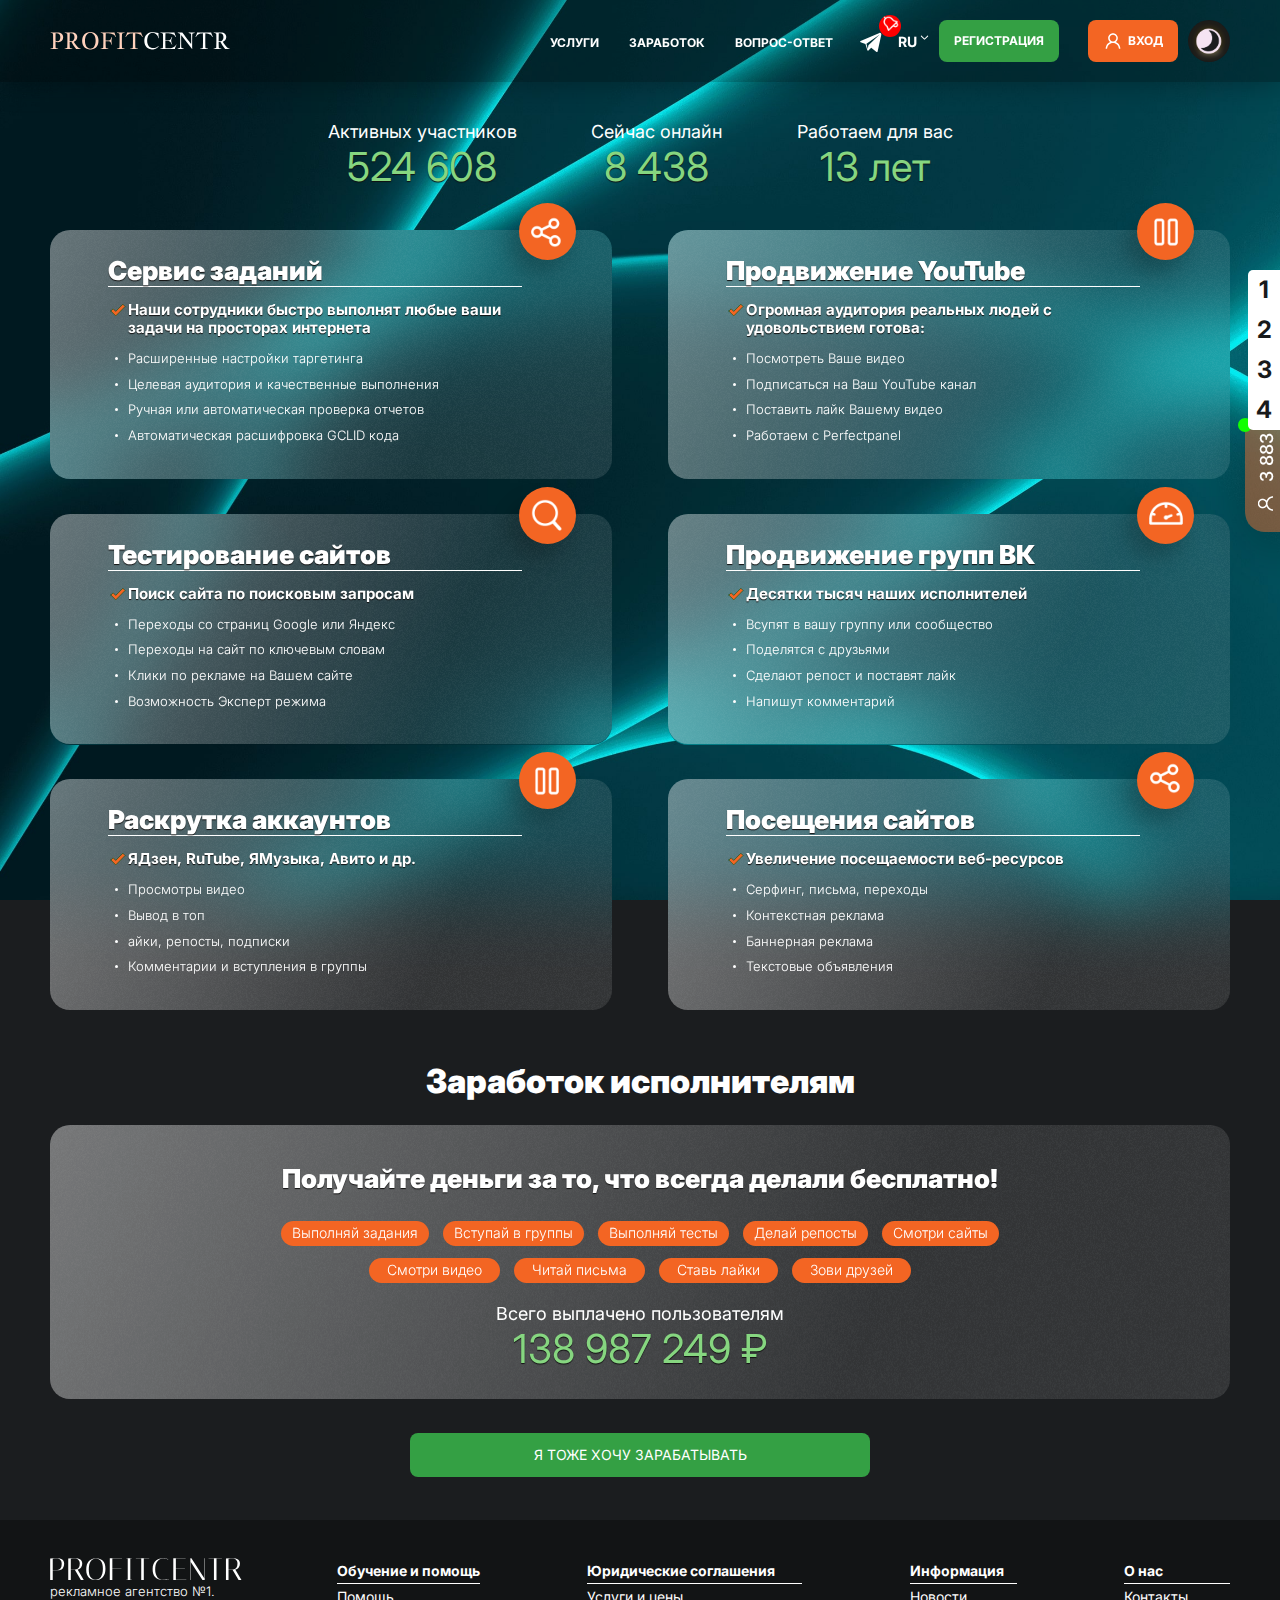
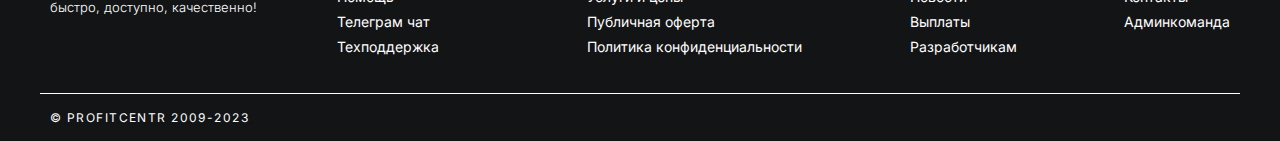
<file: index.html>
<!DOCTYPE html>
<html lang="ru" dir="ltr">

<head>
  <meta charset="UTF-8">
  <meta name="viewport" content="width=device-width, initial-scale=1">
  <title></title>
  <link rel="stylesheet" href="css/reset.css">
  <link rel="stylesheet" href="css/light-theme.css">
  <link type="text/css" rel="stylesheet" href="css/style.css?r7">
</head>

<body>

  <div class="wrapper bg2">
    <header class="header">
      <div class="headerinner">
        <div class="tlogo">
          <a class="logoimg" href="/"><img src="images/icons/logo.svg"></a>
        </div>

        <div class="header__box">
          <div class="tmenu">
            <div class="mobcrs"></div>
            <ul>
              <li><a href="">УСЛУГИ</a></li>
              <li><a href="">ЗАРАБОТОК</a></li>
              <li><a href="/tos.html">ВОПРОС-ОТВЕТ</a></li>
            </ul>

            <div class="tmenu__theme-buttons"></div>

          </div>

          <div class="socblk">
            <a href="#" class="tlg">
              <div><img src="images/gif/ring.gif"></div>
            </a>
            <div class="langs">
              <div class="ln1">RU</div>
              <div class="ln2">EN</div>
            </div>
          </div>

          <div class="tbuttons">
            <a href="#" class="btn btn_main btn_reg">РЕГИСТРАЦИЯ</a>
            <a href="#" class="btn btn_second btn_log"><i></i>ВХОД</a>
            <div class="mobtrg">
              <span></span>
              <span></span>
              <span></span>
            </div>
          </div>


          <label class="theme-switcher">
            <input type="checkbox" class="theme-checkbox">
            <span class="slider round"></span>
          </label>
        </div>
      </div>

      <ul class="back-change">
        <li class="back-change__item bg1">
          <a class="back-change__link " href="##">1</a>
        </li>
        <li class="back-change__item bg2">
          <a class="back-change__link " href="##">2</a>
        </li>
        <li class="back-change__item bg3">
          <a class="back-change__link " href="##">3</a>
        </li>
        <li class="back-change__item bg4">
          <a class="back-change__link " href="##">4</a>
        </li>
      </ul>
    </header>

    <main class="content">
      <div class="content_inner">
        <div class="section1">
          <div class="pritem">
            <div class="przg">Активных участников</div>
            <div class="prtxt">524 608</div>
          </div>
          <div class="pritem">
            <div class="przg">Сейчас онлайн</div>
            <div class="prtxt">8 438</div>
          </div>
          <div class="pritem">
            <div class="przg">Работаем для вас</div>
            <div class="prtxt">13 лет</div>
          </div>
        </div>

        <div class="section2">

          <div class="blk_item">
            <div class="blk_item1">
              <div class="corner1"><img src="images/gif/share.gif"></div>
              <div class="b_hdr">Cервис заданий</div>
              <div class="b_hdr2">Наши сотрудники быстро выполнят любые ваши задачи на просторах интернета</div>
              <div class="b_txt">
                <ul>
                  <li>Расширенные настройки таргетинга</li>
                  <li>Целевая аудитория и качественные выполнения</li>
                  <li>Ручная или автоматическая проверка отчетов</li>
                  <li>Автоматическая расшифровка GCLID кода</li>
                </ul>
              </div>
            </div>
          </div>

          <div class="blk_item">
            <div class="blk_item1">
              <div class="corner1 "><img src="images/gif/play.gif"></div>
              <div class="b_hdr">Продвижение YouTube</div>
              <div class="b_hdr2">Огромная аудитория реальных людей с
                удовольствием готова:</div>
              <div class="b_txt">
                <ul>
                  <li>Посмотреть Ваше видео</li>
                  <li>Подписаться на Ваш YouTube канал</li>
                  <li>Поставить лайк Вашему видео</li>
                  <li>Работаем с Perfectpanel</li>
                </ul>
              </div>
              <!--<div class="popdtxt">Работаем с Perfectpanel и по API.</div>-->
            </div>
          </div>


          <div class="blk_item">
            <div class="blk_item1">
              <div class="corner1"><img src="images/gif/search.gif"></div>
              <div class="b_hdr">Тестирование сайтов</div>
              <div class="b_hdr2">Поиск сайта по поисковым запросам</div>
              <div class="b_txt">
                <ul>
                  <li>Переходы со страниц Google или Яндекс</li>
                  <li>Переходы на сайт по ключевым словам</li>
                  <li>Клики по рекламе на Вашем сайте</li>
                  <li>Возможность Эксперт режима</li>
                </ul>
              </div>
            </div>
          </div>

          <div class="blk_item">
            <div class="blk_item1">
              <div class="corner1  lst"><img src="images/gif/speed.gif"></div>
              <div class="b_hdr">Продвижение групп ВК</div>
              <div class="b_hdr2">Десятки тысяч наших исполнителей</div>
              <div class="b_txt">
                <ul>
                  <li>Всупят в вашу группу или сообщество</li>
                  <li>Поделятся с друзьями</li>
                  <li>Сделают репост и поставят лайк</li>
                  <li>Напишут комментарий</li>
                </ul>
              </div>
            </div>
          </div>

          <div class="blk_item">
            <div class="blk_item1">
              <div class="corner1"><img src="images/gif/play.gif"></div>
              <div class="b_hdr">Раскрутка аккаунтов</div>
              <div class="b_hdr2">ЯДзен, RuTube, ЯМузыка, Авито и др.</div>
              <div class="b_txt">
                <ul>
                  <li>Просмотры видео</li>
                  <li>Вывод в топ</li>
                  <li>айки, репосты, подписки</li>
                  <li>Комментарии и вступления в группы</li>
                </ul>
              </div>
            </div>
          </div>

          <div class="blk_item">
            <div class="blk_item1">
              <div class="corner1  lst"><img src="images/gif/share.gif"></div>
              <div class="b_hdr">Посещения сайтов</div>
              <div class="b_hdr2">Увеличение посещаемости веб-ресурсов</div>
              <div class="b_txt">
                <ul>
                  <li>Серфинг, письма, переходы</li>
                  <li>Контекстная реклама</li>
                  <li>Баннерная реклама</li>
                  <li>Текстовые объявления</li>
                </ul>
              </div>
            </div>
          </div>

        </div>

        <div class="zgl1">Заработок исполнителям</div>
        <div class="section3">
          <div class="section31">
            <div class="sechdr">Получайте деньги за то, что всегда делали бесплатно!
            </div>
            <div class="tags">
              <div>Выполняй задания</div>
              <div>Вступай в группы</div>
              <div>Выполняй тесты</div>
              <div>Делай репосты</div>
              <div>Смотри сайты</div>
              <div class="dd">Смотри видео</div>
              <div class="dd">Читай письма</div>
              <div class="dd">Ставь лайки</div>
              <div class="dd">Зови друзей</div>
            </div>
            <div class="listdiv">

              <div class="pritem">
                <div class="przg">Всего выплачено пользователям</div>
                <div class="prtxt">138 987 249 ₽</div>
              </div>
              <!--
              <ul>
                <li><strong>Серфинг</strong> - Десятки тысяч людей посетят Ваш сайт.</li>
                <li><strong>Письма</strong> - Прочтение письма + просмотр сайта.</li>
                <li><strong>Контекстная реклама</strong> - Только целевая аудитория.</li>
                <li><strong>Баннерная реклама</strong> - Безлимитное кол-во переходов.</li>
                <li><strong>Каталог ссылок</strong> - Повышение тИЦ Вашего ресурса.</li>
              </ul>
            -->
            </div>
          </div>
        </div>

        <a href="#" class="bot_btn">Я ТОЖЕ ХОЧУ ЗАРАБАТЫВАТЬ</a>

      </div>
    </main>

    <footer>

      <div class="footins">
        <div class="foot1">
          <div class="footlogo"><img src="images/icons/logof.svg"></div>
          <div class="foottxt">РЕКЛАМНОЕ АГЕНТСТВО №1.<br>
            БЫСТРО, ДОСТУПНО, КАЧЕСТВЕННО!</div>
        </div>
        <div class="footsec1">
          <div class="footmenu">
            <div class="foothdr">Обучение и помощь</div>
            <ul>
              <li><a href="">Помощь</a></li>
              <li><a href="">Телеграм чат</a></li>
              <li><a href="">Техподдержка</a></li>
            </ul>
          </div>
          <div class="footmenu">
            <div class="foothdr">Юридические соглашения</div>
            <ul>
              <li><a href="">Услуги и цены</a></li>
              <li><a href="">Публичная оферта</a></li>
              <li><a href="">Политика конфиденциальности</a></li>
            </ul>
          </div>
          <div class="footmenu">
            <div class="foothdr">Информация</div>
            <ul>
              <li><a href="">Новости</a></li>
              <li><a href="">Выплаты</a></li>
              <li><a href="">Разработчикам</a></li>
            </ul>
          </div>
          <!--
          <div class="footmenu">
            <div class="foothdr">Статистика</div>
            <ul>
              <li><a href="">Участников: 309 974 чел.</a></li>
              <li><a href="">Новых за 24 часа: 2324 чел.</a></li>
              <li><a href="">Выплачено: 140 092 544 ₽</a></li>
            </ul>
          </div>
        -->

          <div class="footmenu">
            <div class="foothdr">О нас</div>
            <ul>
              <li><a href="">Контакты</a></li>
              <li><a href="">Админкоманда</a></li>
            </ul>
          </div>

        </div>


      </div>
      <div class="footsec2">
        © PROFITCENTR 2009-2023
      </div>
    </footer>

    <div class="fixedtab">
      <div>
        <i></i>
        <span>3 883</span>
      </div>
    </div>

    <div class="popwrap" style="display:none;">
      <div class="formwrap">
        <div class="clsfrm">
          <svg xmlns="http://www.w3.org/2000/svg" width="24" height="24" class="_4-d9"
            style="color: var(--ozTextPrimary);">
            <path fill="#fff"
              d="m12 10.586 6.293-6.295a1 1 0 0 1 1.414 1.414L13.414 12l6.293 6.294a1 1 0 1 1-1.414 1.415L12 13.414 5.707 19.71a1 1 0 0 1-1.414-1.415L10.586 12 4.293 5.705a1 1 0 1 1 1.414-1.414L12 10.586Z">
            </path>
          </svg>
        </div>

        <form>
          <div class="formhdr">Войти</div>

          <div class="pole">
            <input class="pole__input pole__input_log" type="text" name="name" placeholder=" ">
            <label class="pole__title pole__title_log">Логин или email</label>
          </div>
          <div class="pole">
            <input class="pole__input pole__input_pass" type="password" name="pass" placeholder=" ">
            <label class="pole__title pole__title_pass">Пароль</label>
          </div>

          <div class="formwrap__captcha captcha">
            <div class="captcha__heder">
              <p class="captcha__title">Выберите изображения с <span class="captcha__value">апельсинами</span></p>
              <button class="captcha__reload-btn"></button>
            </div>
            <div class="captcha__body">
              <div class="captcha-options">
                <div class="captcha-options__box">
                  <div class="captcha-options__item">
                    <img class="captcha-options__img" src="images/apelsin.jpg" alt="">
                  </div>
                  <div class="captcha-options__item">
                    <img class="captcha-options__img" src="images/apelsin.jpg" alt="">
                  </div>
                  <div class="captcha-options__item">
                    <img class="captcha-options__img" src="images/apelsin.jpg" alt="">
                  </div>
                </div>
                <div class="captcha-options__box">
                  <div class="captcha-options__item">
                    <img class="captcha-options__img" src="images/apelsin.jpg" alt="">
                  </div>
                  <div class="captcha-options__item">
                    <img class="captcha-options__img" src="images/apelsin.jpg" alt="">
                  </div>
                  <div class="captcha-options__item">
                    <img class="captcha-options__img" src="images/apelsin.jpg" alt="">
                  </div>
                </div>
              </div>
            </div>
          </div>
          <div class=" pole sbm"><button type="submit">Войти</button>
          </div>

          <div class="formbottom">Впервые у нас? <a href="#">Регистрация</a> <a href="#">Восстановления
              пароля</a>
          </div>
        </form>

      </div>
    </div>
  </div>
  <script type="text/javascript" src="js/jquery.js"></script>
  <script type="text/javascript" src="js/main.js"></script>
  <script>
    jQuery(document).ready(function () {

      $('.btn_log').on('click', function () {
        $('.popwrap').slideToggle();
        $('body').addClass("lock");
      });
      $('.clsfrm').on('click', function () {
        $('body').removeClass("lock");
        $('.popwrap').slideToggle();
      })
      $('.mobtrg').on('click', function () {
        $('.tmenu').addClass('ppp').slideToggle();
      });
      $('.mobcrs').on('click', function () {
        $('.tmenu').removeClass('ppp').slideToggle();
      });


      if ($(window).scrollTop() > 0) {
        $('header').addClass('active');
      }

      $(window).scroll(function () {
        if ($(window).scrollTop() > 0) {
          $('header').addClass('active');
        }
        else {
          $('header').removeClass('active');
        }
      });

      // Выбор активной капчи 
      let captchaItem = document.querySelectorAll(".captcha-options__item");
      captchaItem.forEach((el) => {
        el.addEventListener("click", () => {
          el.classList.toggle("active")
        })
      })
    });

  </script>
</body>


</html>
</file>
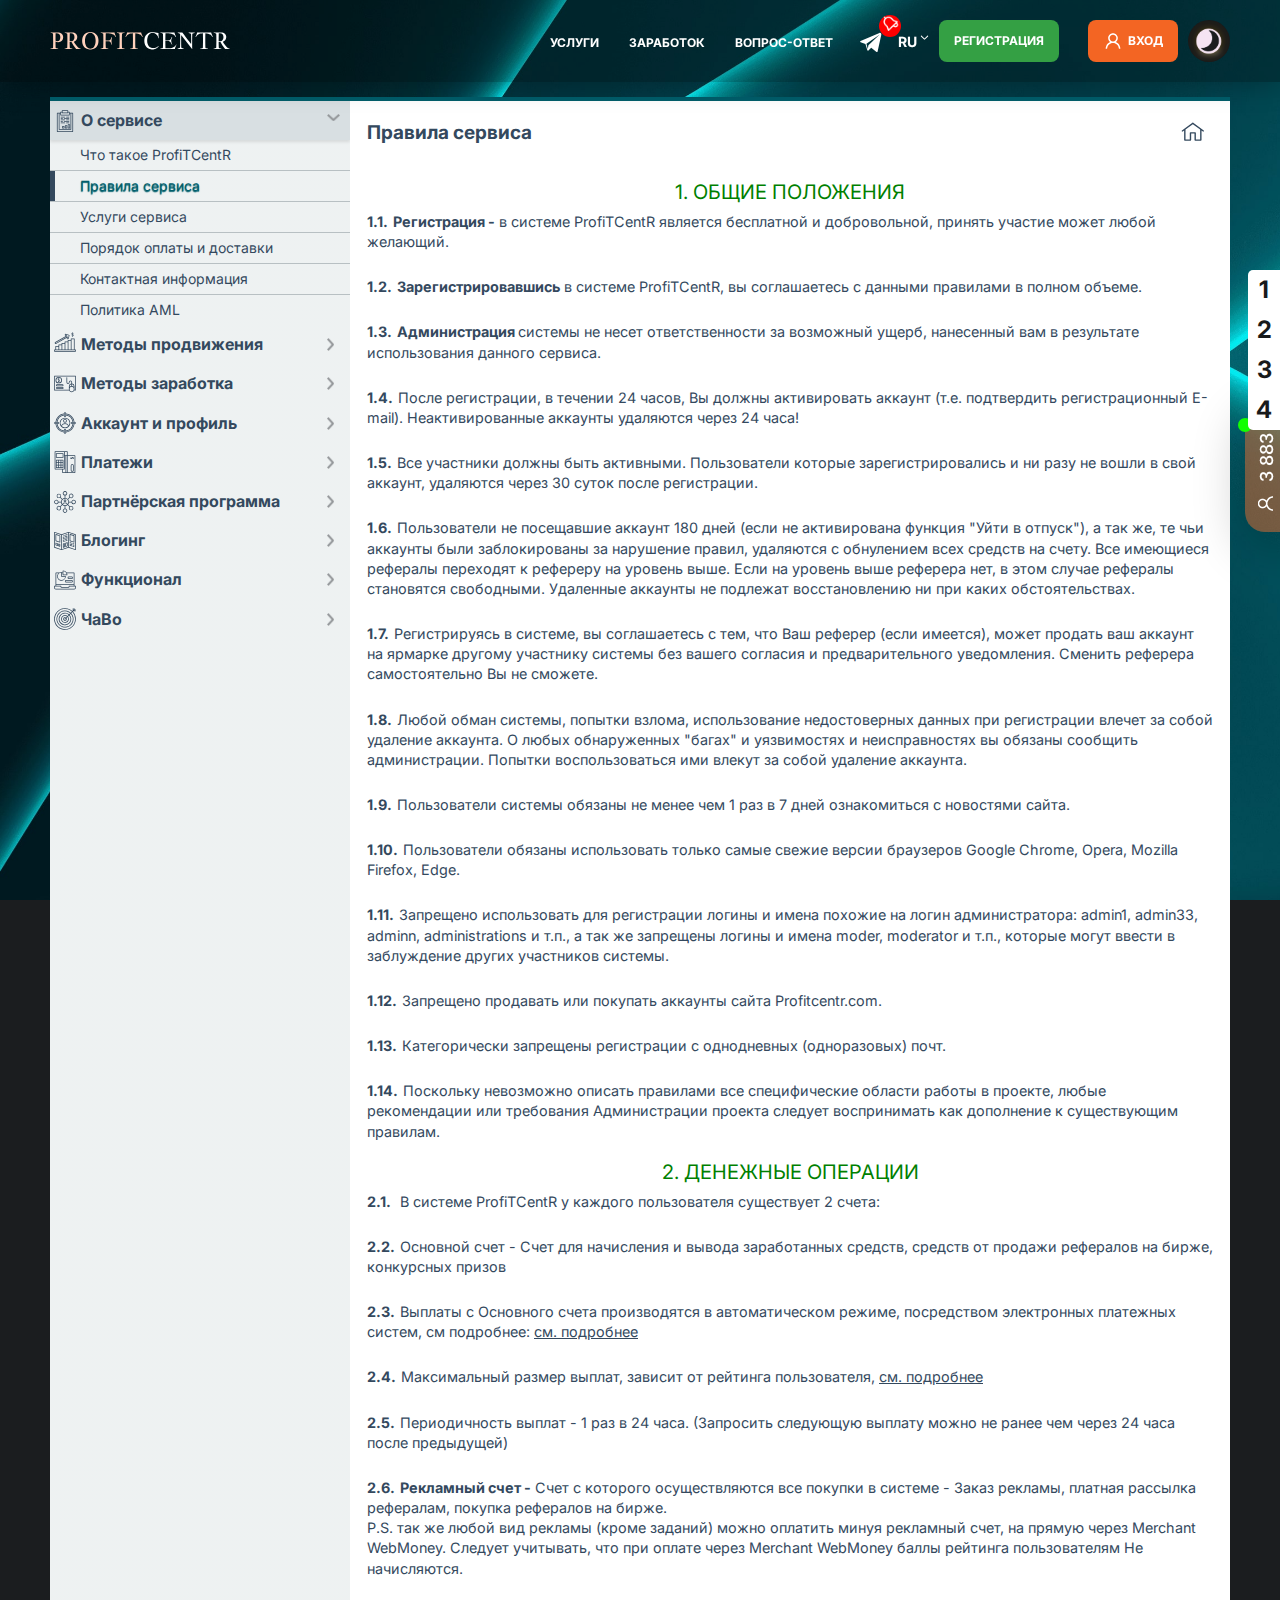
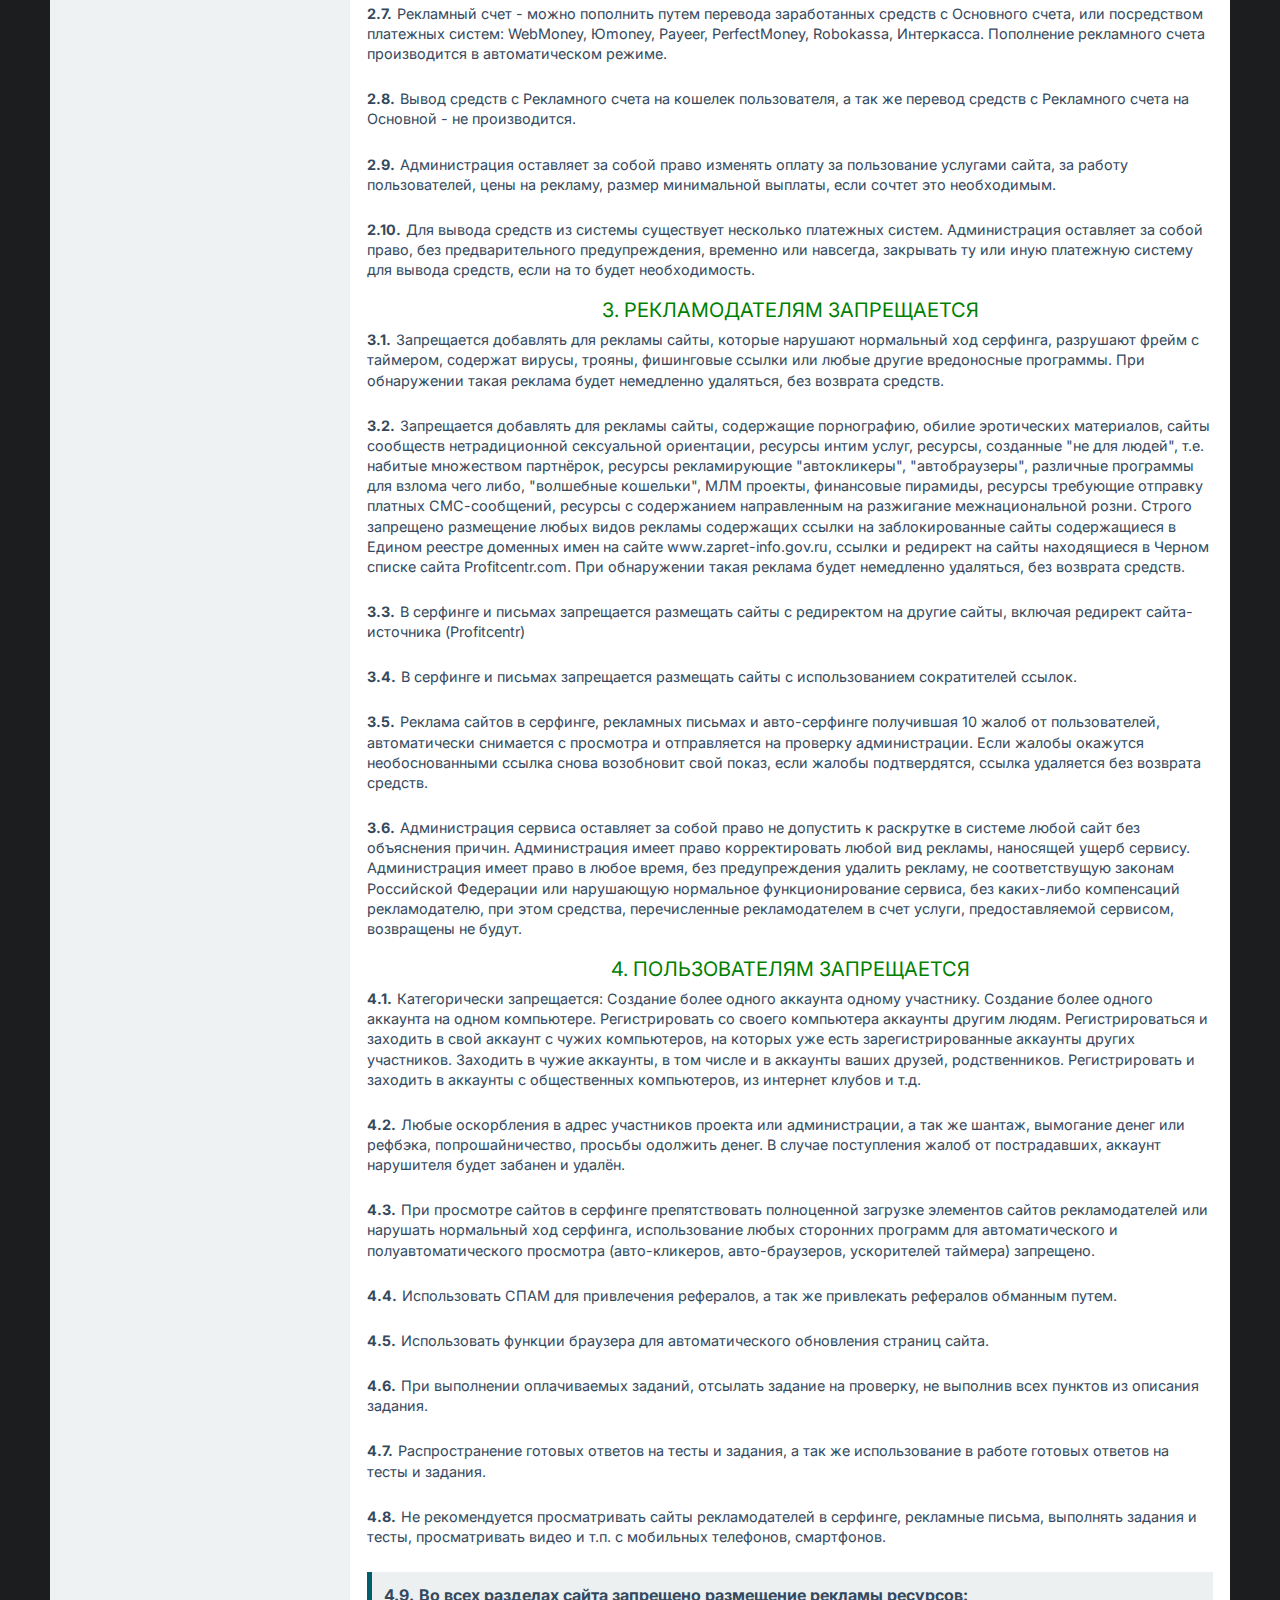
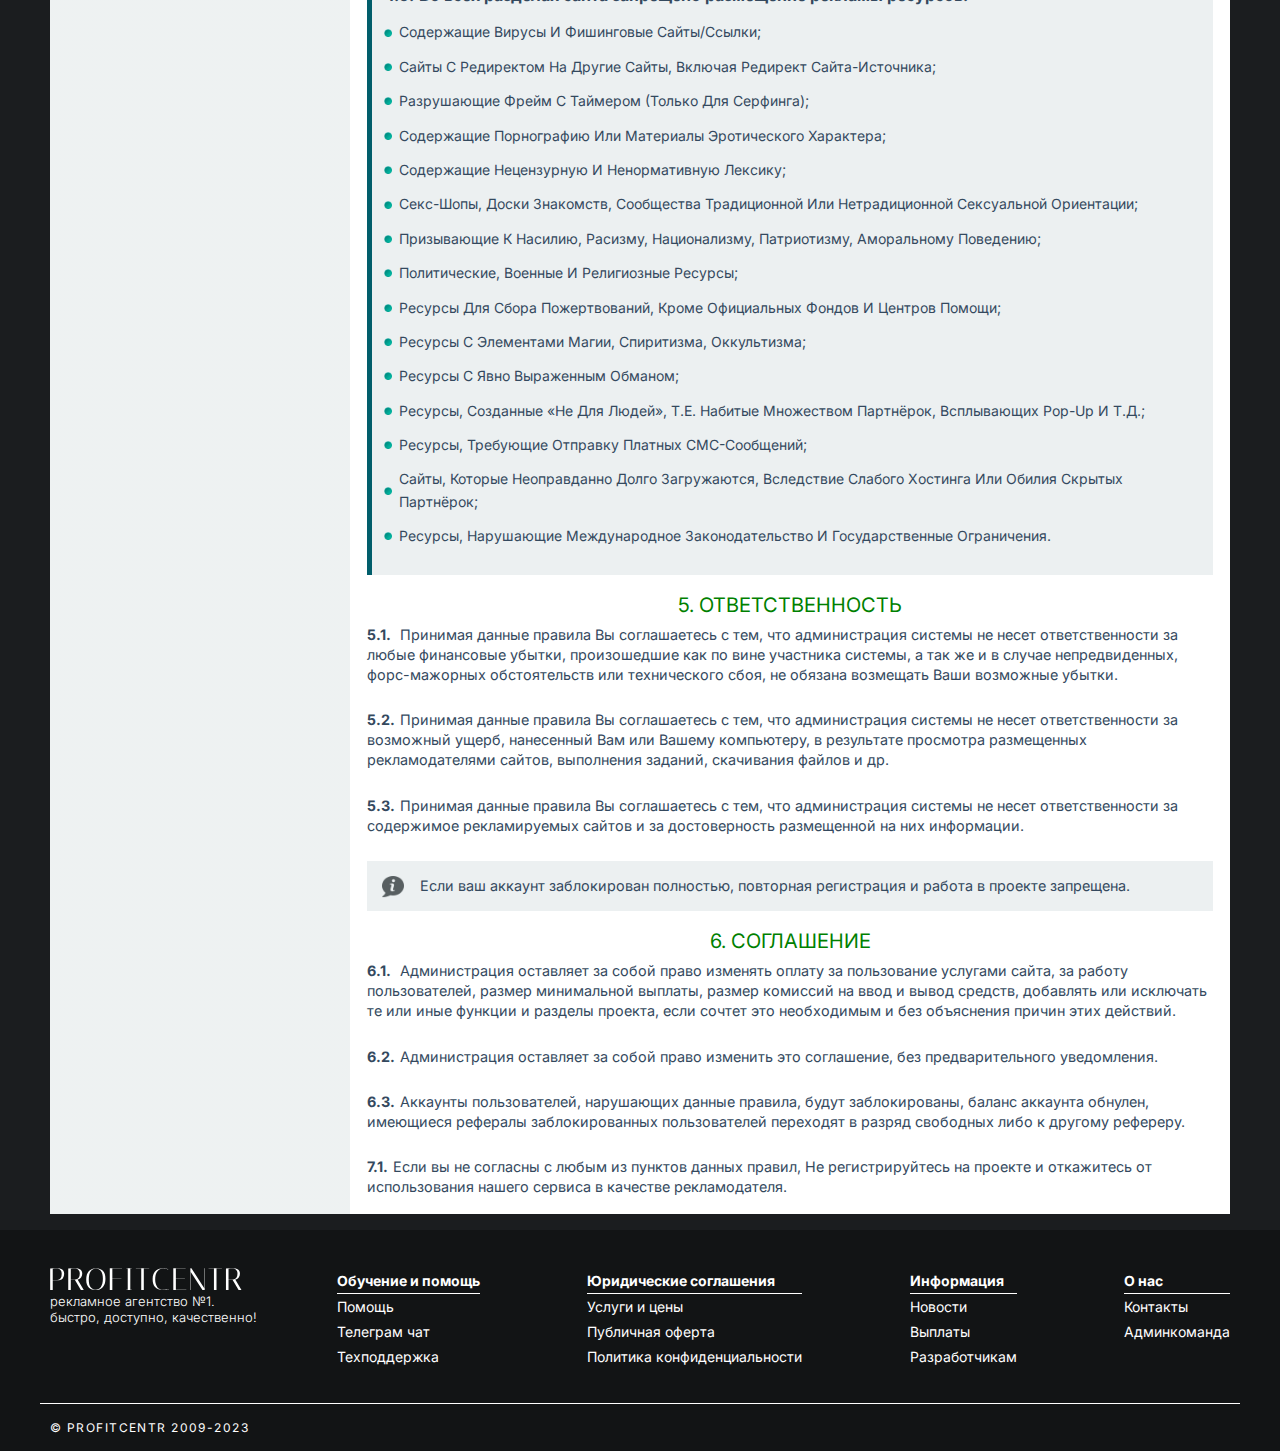
<file: tos.html>
<!DOCTYPE html>
<html lang="ru" dir="ltr">

<head>
  <meta charset="UTF-8">
  <meta name="viewport" content="width=device-width, initial-scale=1">
  <title></title>
  <link rel="stylesheet" href="css/reset.css">
  <link rel="stylesheet" href="css/light-theme.css">
  <link type="text/css" rel="stylesheet" href="css/style.css?r7">
  <title>PROFITCENTER | Правила сервиса</title>
</head>

<body>
  <div class="overlay"></div>
  <button class="arrow-up"></button>
  <div class="wrapper bg2">
    <header class="header">
      <div class="headerinner">
        <div class="tlogo">
          <a class="logoimg" href="/"><img src="images/icons/logo.svg"></a>
        </div>

        <div class="header__box">
          <div class="tmenu">
            <div class="mobcrs"></div>
            <ul>
              <li><a href="">УСЛУГИ</a></li>
              <li><a href="">ЗАРАБОТОК</a></li>
              <li><a href="">ВОПРОС-ОТВЕТ</a></li>
            </ul>

            <div class="tmenu__theme-buttons"></div>

          </div>

          <div class="socblk">
            <a href="#" class="tlg">
              <div><img src="images/gif/ring.gif"></div>
            </a>
            <div class="langs">
              <div class="ln1">RU</div>
              <div class="ln2">EN</div>
            </div>
          </div>

          <div class="tbuttons">
            <a href="#" class="btn btn_main btn_reg">РЕГИСТРАЦИЯ</a>
            <a href="#" class="btn btn_second btn_log"><i></i>ВХОД</a>
            <div class="mobtrg">
              <span></span>
              <span></span>
              <span></span>
            </div>
          </div>


          <label class="theme-switcher">
            <input type="checkbox" class="theme-checkbox">
            <span class="slider round"></span>
          </label>
        </div>
      </div>

      <ul class="back-change">
        <li class="back-change__item bg1">
          <a class="back-change__link " href="##">1</a>
        </li>
        <li class="back-change__item bg2">
          <a class="back-change__link " href="##">2</a>
        </li>
        <li class="back-change__item bg3">
          <a class="back-change__link " href="##">3</a>
        </li>
        <li class="back-change__item bg4">
          <a class="back-change__link " href="##">4</a>
        </li>
      </ul>
    </header>

    <main class="content">
      <div class="content_inner">
        <div class="content__wrapper">
          <nav class="navigation">
            <ul class="navigation__accordion accordion-nav">
              <li class="accordion-nav__item">
                <div class="accordion-nav__header">
                  <svg class="accordion-nav__icon">
                    <use xlink:href="images/icons/navigation-sprite.svg#about-us"></use>
                  </svg>
                  <h2 class="accordion-nav__title">О сервисе</h2>
                </div>

                <ul class="accordion-nav__body submenu">
                  <li class="submenu__item">
                    <a class="submenu__link" href="#">Что такое ProfiTCentR</a>
                  </li>
                  <li class="submenu__item">
                    <a class="submenu__link submenu__link_active" href="#">Правила сервиса</a>
                  </li>
                  <li class="submenu__item">
                    <a class="submenu__link" href="#">Услуги сервиса</a>
                  </li>
                  <li class="submenu__item">
                    <a class="submenu__link" href="#">Порядок оплаты и доставки</a>
                  </li>
                  <li class="submenu__item">
                    <a class="submenu__link" href="#">Контактная информация</a>
                  </li>
                  <li class="submenu__item">
                    <a class="submenu__link" href="#">Политика AML</a>
                  </li>
                </ul>
              </li>
              <li class="accordion-nav__item">
                <div class="accordion-nav__header">
                  <svg class="accordion-nav__icon accordion-nav__icon_promotion">
                    <use xlink:href="images/icons/navigation-sprite.svg#promotion-methods"></use>
                  </svg>
                  <h2 class="accordion-nav__title">Методы продвижения</h2>
                </div>
                <ul class="accordion-nav__body submenu">
                  <li class="submenu__item">
                    <a class="submenu__link" href="#"></a>
                  </li>
                  <li class="submenu__item">
                    <a class="submenu__link" href="#"></a>
                  </li>
                  <li class="submenu__item">
                    <a class="submenu__link" href="#"></a>
                  </li>
                </ul>
              </li>
              <li class="accordion-nav__item">
                <div class="accordion-nav__header">
                  <svg class="accordion-nav__icon">
                    <use xlink:href="images/icons/navigation-sprite.svg#methods-earning"></use>
                  </svg>
                  <h2 class="accordion-nav__title">Методы заработка</h2>
                </div>

                <ul class="accordion-nav__body submenu">
                  <li class="submenu__item">
                    <a class="submenu__link" href="#"></a>
                  </li>
                  <li class="submenu__item">
                    <a class="submenu__link" href="#"></a>
                  </li>
                  <li class="submenu__item">
                    <a class="submenu__link" href="#"></a>
                  </li>
                </ul>
              </li>
              <li class="accordion-nav__item">
                <div class="accordion-nav__header">
                  <svg class="accordion-nav__icon">
                    <use xlink:href="images/icons/navigation-sprite.svg#account-profile"></use>
                  </svg>
                  <h2 class="accordion-nav__title">Аккаунт и профиль</h2>
                </div>

                <ul class="accordion-nav__body submenu">
                  <li class="submenu__item">
                    <a class="submenu__link" href="#"></a>
                  </li>
                  <li class="submenu__item">
                    <a class="submenu__link" href="#"></a>
                  </li>
                  <li class="submenu__item">
                    <a class="submenu__link" href="#"></a>
                  </li>
                </ul>
              </li>
              <li class="accordion-nav__item">
                <div class="accordion-nav__header">
                  <svg class="accordion-nav__icon">
                    <use xlink:href="images/icons/navigation-sprite.svg#payments"></use>
                  </svg>
                  <h2 class="accordion-nav__title">Платежи</h2>
                </div>
                <ul class="accordion-nav__body submenu">
                  <li class="submenu__item">
                    <a class="submenu__link" href="#"></a>
                  </li>
                  <li class="submenu__item">
                    <a class="submenu__link" href="#"></a>
                  </li>
                  <li class="submenu__item">
                    <a class="submenu__link" href="#"></a>
                  </li>
                </ul>
              </li>
              <li class="accordion-nav__item">
                <div class="accordion-nav__header">
                  <svg class="accordion-nav__icon">
                    <use xlink:href="images/icons/navigation-sprite.svg#affiliate-program"></use>
                  </svg>
                  <h2 class="accordion-nav__title">Партнёрская программа</h2>
                </div>

                <ul class="accordion-nav__body submenu">
                  <li class="submenu__item">
                    <a class="submenu__link" href="#"></a>
                  </li>
                  <li class="submenu__item">
                    <a class="submenu__link" href="#"></a>
                  </li>
                  <li class="submenu__item">
                    <a class="submenu__link" href="#"></a>
                  </li>
                </ul>
              </li>
              <li class="accordion-nav__item">
                <div class="accordion-nav__header">
                  <svg class="accordion-nav__icon">
                    <use xlink:href="images/icons/navigation-sprite.svg#blogging"></use>
                  </svg>
                  <h2 class="accordion-nav__title">Блогинг</h2>
                </div>

                <ul class="accordion-nav__body submenu">
                  <li class="submenu__item">
                    <a class="submenu__link" href="#"></a>
                  </li>
                  <li class="submenu__item">
                    <a class="submenu__link" href="#"></a>
                  </li>
                  <li class="submenu__item">
                    <a class="submenu__link" href="#"></a>
                  </li>
                </ul>
              </li>
              <li class="accordion-nav__item">
                <div class="accordion-nav__header">
                  <svg class="accordion-nav__icon">
                    <use xlink:href="images/icons/navigation-sprite.svg#functional"></use>
                  </svg>
                  <h2 class="accordion-nav__title">Функционал</h2>
                </div>

                <ul class="accordion-nav__body submenu">
                  <li class="submenu__item">
                    <a class="submenu__link" href="#"></a>
                  </li>
                  <li class="submenu__item">
                    <a class="submenu__link" href="#"></a>
                  </li>
                  <li class="submenu__item">
                    <a class="submenu__link" href="#"></a>
                  </li>
                </ul>
              </li>
              <li class="accordion-nav__item">
                <div class="accordion-nav__header">
                  <svg class="accordion-nav__icon">
                    <use xlink:href="images/icons/navigation-sprite.svg#other"></use>
                  </svg>
                  <h2 class="accordion-nav__title">ЧаВо</h2>
                </div>

                <ul class="accordion-nav__body submenu">
                  <li class="submenu__item">
                    <a class="submenu__link" href="#"></a>
                  </li>
                  <li class="submenu__item">
                    <a class="submenu__link" href="#"></a>
                  </li>
                  <li class="submenu__item">
                    <a class="submenu__link" href="#"></a>
                  </li>
                </ul>
              </li>
            </ul>
          </nav>
          <div class="main-block">
            <div class="main-block__header">
              <h1 class="main-block__title">Правила сервиса</h1>
              <div class="main-block__buttons">
                <a class="main-block__link" href="/index.html">
                  <svg class="main-block__link-icon" height="44px" width="44px" version="1.1" id="Layer_1"
                    xmlns="http://www.w3.org/2000/svg" xmlns:xlink="http://www.w3.org/1999/xlink" viewBox="0 0 50 50"
                    enable-background="new 0 0 50 50" xml:space="preserve">
                    <path d="M40.348,23.401l-15-10.909c-0.351-0.256-0.826-0.256-1.177,0l-15,10.909c-0.446,0.324-0.545,0.95-0.22,1.396
              	c0.325,0.447,0.949,0.544,1.397,0.221l1.974-1.436v13.718c0,0.553,0.448,1,1,1h8.075c0.552,0,1-0.447,1-1v-9.393h4.725v9.393
              	c0,0.553,0.448,1,1,1h8.075c0.552,0,1-0.447,1-1V23.583l1.974,1.436c0.178,0.129,0.384,0.191,0.587,0.191
              	c0.309,0,0.614-0.143,0.81-0.412C40.894,24.352,40.794,23.726,40.348,23.401z M35.197,36.301h-6.075v-9.393c0-0.553-0.448-1-1-1
              	h-6.725c-0.552,0-1,0.447-1,1v9.393h-6.075V22.128l10.438-7.591l10.438,7.591V36.301z" />
                  </svg>
                </a>
                <button type="button" class="main-block__nav-open"><span></span></button>
              </div>

            </div>
            <div class="main-block__body">
              <div class="main-block__enumeration enumeration">
                <h2 class="enumeration__title">1. Общие положения</h2>
                <ol class="enumeration__list">
                  <li class="enumeration__item">
                    <p class="enumeration__text"><span class="enumeration__num">1.1.</span><span
                        class="enumeration__subtitle">Регистрация -</span> в системе
                      ProfiTCentR является бесплатной и добровольной, принять участие может любой желающий.</p>
                  </li>
                  <li class="enumeration__item">
                    <p class="enumeration__text"><span class="enumeration__num">1.2.</span><span
                        class="enumeration__subtitle">Зарегистрировавшись</span> в
                      системе ProfiTCentR, вы соглашаетесь с данными правилами в полном объеме.</p>
                  </li>
                  <li class="enumeration__item">
                    <p class="enumeration__text"><span class="enumeration__num">1.3.</span><span
                        class="enumeration__subtitle">Администрация </span>системы не
                      несет ответственности за возможный ущерб, нанесенный вам в результате использования данного
                      сервиса.</p>
                  </li>
                  <li class="enumeration__item">
                    <p class="enumeration__text"><span class="enumeration__num">1.4.</span>После регистрации, в
                      течении 24 часов, Вы должны активировать аккаунт (т.е. подтвердить регистрационный E-mail).
                      Неактивированные аккаунты удаляются через 24 часа!</p>
                  </li>
                  <li class="enumeration__item">
                    <p class="enumeration__text"><span class="enumeration__num">1.5.</span>Все участники должны быть
                      активными. Пользователи которые
                      зарегистрировались и ни разу не вошли в свой аккаунт, удаляются через 30 суток после регистрации.
                    </p>
                  </li>
                  <li class="enumeration__item">
                    <p class="enumeration__text"><span class="enumeration__num">1.6.</span>Пользователи не посещавшие
                      аккаунт 180 дней (если не активирована
                      функция "Уйти в отпуск"), а так же, те чьи аккаунты были заблокированы за нарушение правил,
                      удаляются с обнулением всех средств на счету. Все имеющиеся рефералы переходят к рефереру на
                      уровень выше. Если на уровень выше реферера нет, в этом случае рефералы становятся свободными.
                      Удаленные аккаунты не подлежат восстановлению ни при каких обстоятельствах.</p>
                  </li>
                  <li class="enumeration__item">
                    <p class="enumeration__text"><span class="enumeration__num">1.7.</span>Регистрируясь в системе, вы
                      соглашаетесь с тем, что Ваш реферер (если
                      имеется), может продать ваш аккаунт на ярмарке другому участнику системы без вашего согласия и
                      предварительного уведомления. Сменить реферера самостоятельно Вы не сможете.</p>
                  </li>
                  <li class="enumeration__item">
                    <p class="enumeration__text"><span class="enumeration__num">1.8.</span>Любой обман системы, попытки
                      взлома, использование недостоверных данных
                      при регистрации влечет за собой удаление аккаунта.
                      О любых обнаруженных "багах" и уязвимостях и неисправностях вы обязаны сообщить администрации.
                      Попытки воспользоваться ими влекут за собой удаление аккаунта.</p>
                  </li>
                  <li class="enumeration__item">
                    <p class="enumeration__text"><span class="enumeration__num">1.9.</span>Пользователи системы обязаны
                      не менее чем 1 раз в 7 дней ознакомиться с
                      новостями сайта.</p>
                  </li>
                  <li class="enumeration__item">
                    <p class="enumeration__text"><span class="enumeration__num">1.10.</span>Пользователи обязаны
                      использовать только самые свежие версии браузеров
                      Google Chrome, Opera, Mozilla Firefox, Edge.</p>
                  </li>
                  <li class="enumeration__item">
                    <p class="enumeration__text"><span class="enumeration__num">1.11.</span>Запрещено использовать для
                      регистрации логины и имена похожие на логин
                      администратора: admin1, admin33, adminn, administrations и т.п., а так же запрещены логины и имена
                      moder, moderator и т.п., которые могут ввести в заблуждение других участников системы.</p>
                  </li>
                  <li class="enumeration__item">
                    <p class="enumeration__text"><span class="enumeration__num">1.12.</span>Запрещено продавать или
                      покупать аккаунты сайта Profitcentr.com.</p>
                  </li>
                  <li class="enumeration__item">
                    <p class="enumeration__text"><span class="enumeration__num">1.13.</span>Категорически запрещены
                      регистрации с однодневных (одноразовых) почт.
                    </p>
                  </li>
                  <li class="enumeration__item">
                    <p class="enumeration__text"><span class="enumeration__num">1.14.</span>Поскольку невозможно описать
                      правилами все специфические области работы
                      в проекте, любые рекомендации или требования Администрации проекта следует воспринимать как
                      дополнение к существующим правилам.
                    </p>
                  </li>
                </ol>
                <!-- Денежные операции -->
                <h2 class="enumeration__title">2. Денежные операции</h2>
                <ol class="enumeration__list">
                  <li class="enumeration__item">
                    <p class="enumeration__text"><span class="enumeration__num">2.1.</span> В системе ProfiTCentR у
                      каждого
                      пользователя существует 2 счета:</p>
                  </li>
                  <li class="enumeration__item">
                    <p class="enumeration__text"><span class="enumeration__num">2.2.</span>Основной счет - Cчет для
                      начисления и вывода заработанных средств,
                      средств от продажи рефералов на бирже, конкурсных призов
                    </p>
                  </li>
                  <li class="enumeration__item">
                    <p class="enumeration__text"><span class="enumeration__num">2.3.</span>Выплаты с Основного счета
                      производятся в автоматическом режиме,
                      посредством электронных платежных систем, см подробнее: <a href="#">см. подробнее</a></p>
                  </li>
                  <li class="enumeration__item">
                    <p class="enumeration__text"><span class="enumeration__num">2.4.</span>Максимальный размер выплат,
                      зависит от рейтинга пользователя, <a href="#">см. подробнее</a></p>
                  </li>
                  <li class="enumeration__item">
                    <p class="enumeration__text"><span class="enumeration__num">2.5.</span>Периодичность выплат - 1 раз
                      в 24
                      часа. (Запросить следующую выплату
                      можно не ранее чем через 24 часа после предыдущей)
                    </p>
                  </li>
                  <li class="enumeration__item">
                    <p class="enumeration__text"><span class="enumeration__num">2.6.</span><span
                        class="enumeration__subtitle">Рекламный счет -</span> Счет с
                      которого осуществляются все покупки в системе - Заказ рекламы, платная рассылка рефералам, покупка
                      рефералов на бирже.</p>
                    <p class="enumeration__text">P.S. так же любой вид рекламы
                      (кроме заданий) можно оплатить минуя
                      рекламный счет, на
                      прямую через Merchant WebMoney. Следует учитывать, что при оплате через Merchant WebMoney баллы
                      рейтинга пользователям Не начисляются.</p>
                  </li>
                  <li class="enumeration__item">
                    <p class="enumeration__text"><span class="enumeration__num">2.7.</span>Рекламный счет - можно
                      пополнить
                      путем перевода заработанных средств с
                      Основного счета, или посредством платежных систем: WebMoney, Юmoney, Payeer, PerfectMoney,
                      Robokassa, Интеркасса. Пополнение рекламного счета производится в автоматическом режиме.</p>
                  </li>
                  <li class="enumeration__item">
                    <p class="enumeration__text"><span class="enumeration__num">2.8.</span>Вывод средств с Рекламного
                      счета
                      на кошелек пользователя, а так же
                      перевод средств с Рекламного счета на Основной - не производится.</p>
                  </li>
                  <li class="enumeration__item">
                    <p class="enumeration__text"><span class="enumeration__num">2.9.</span>Администрация оставляет за
                      собой
                      право изменять оплату за пользование
                      услугами сайта, за работу пользователей, цены на рекламу, размер минимальной выплаты, если сочтет
                      это необходимым.</p>
                  </li>
                  <li class="enumeration__item">
                    <p class="enumeration__text"><span class="enumeration__num">2.10.</span>Для вывода средств из
                      системы
                      существует несколько платежных систем.
                      Администрация оставляет за собой право, без предварительного предупреждения, временно или
                      навсегда, закрывать ту или иную платежную систему для вывода средств, если на то будет
                      необходимость.</p>
                  </li>
                </ol>
                <h2 class="enumeration__title">3. Рекламодателям запрещается</h2>
                <ol class="enumeration__list">
                  <li class="enumeration__item">
                    <p class="enumeration__text"><span class="enumeration__num">3.1.</span>Запрещается добавлять для
                      рекламы
                      сайты, которые нарушают нормальный
                      ход серфинга, разрушают фрейм с таймером, содержат вирусы, трояны, фишинговые ссылки или любые
                      другие вредоносные программы. При обнаружении такая реклама будет немедленно удаляться, без
                      возврата средств.</p>
                  </li>
                  <li class="enumeration__item">
                    <p class="enumeration__text"><span class="enumeration__num">3.2.</span>Запрещается добавлять для
                      рекламы
                      сайты, содержащие порнографию, обилие
                      эротических материалов, сайты сообществ нетрадиционной сексуальной ориентации, ресурсы интим
                      услуг, ресурсы, созданные "не для людей", т.е. набитые множеством партнёрок, ресурсы рекламирующие
                      "автокликеры", "автобраузеры", различные программы для взлома чего либо, "волшебные кошельки", МЛМ
                      проекты, финансовые пирамиды, ресурсы требующие отправку платных СМС-сообщений, ресурсы с
                      содержанием направленным на разжигание межнациональной розни. Строго запрещено размещение любых
                      видов рекламы содержащих ссылки на заблокированные сайты содержащиеся в Едином реестре доменных
                      имен на сайте www.zapret-info.gov.ru, ссылки и редирект на сайты находящиеся в Черном списке сайта
                      Profitcentr.com. При обнаружении такая реклама будет немедленно удаляться, без возврата средств.
                    </p>
                  </li>
                  <li class="enumeration__item">
                    <p class="enumeration__text"><span class="enumeration__num">3.3.</span>В серфинге и письмах
                      запрещается
                      размещать сайты с редиректом на другие
                      сайты, включая редирект сайта-источника (Profitcentr)</p>
                  </li>
                  <li class="enumeration__item">
                    <p class="enumeration__text"><span class="enumeration__num">3.4.</span>В серфинге и письмах
                      запрещается
                      размещать сайты с использованием
                      сократителей ссылок.</p>
                  </li>
                  <li class="enumeration__item">
                    <p class="enumeration__text"><span class="enumeration__num">3.5.</span>Реклама сайтов в серфинге,
                      рекламных письмах и авто-серфинге получившая
                      10 жалоб от пользователей, автоматически снимается с просмотра и отправляется на проверку
                      администрации. Если жалобы окажутся необоснованными ссылка снова возобновит свой показ, если
                      жалобы подтвердятся, ссылка удаляется без возврата средств.</p>
                  </li>
                  <li class="enumeration__item">
                    <p class="enumeration__text"><span class="enumeration__num">3.6.</span>Администрация сервиса
                      оставляет
                      за собой право не допустить к раскрутке
                      в системе любой сайт без объяснения причин. Администрация имеет право корректировать любой вид
                      рекламы, наносящей ущерб сервису. Администрация имеет право в любое время, без предупреждения
                      удалить рекламу, не соответствущую законам Российской Федерации или нарушающую нормальное
                      функционирование сервиса, без каких-либо компенсаций рекламодателю, при этом средства,
                      перечисленные рекламодателем в счет услуги, предоставляемой сервисом, возвращены не будут.</p>
                  </li>
                </ol>

                <h2 class="enumeration__title">4. Пользователям запрещается</h2>
                <ol class="enumeration__list">
                  <li class="enumeration__item">
                    <p class="enumeration__text"><span class="enumeration__num">4.1.</span>Категорически запрещается:
                      Создание более одного аккаунта одному участнику.
                      Создание более одного аккаунта на одном компьютере.
                      Регистрировать со своего компьютера аккаунты другим людям.
                      Регистрироваться и заходить в свой аккаунт с чужих компьютеров, на которых уже есть
                      зарегистрированные аккаунты других участников.
                      Заходить в чужие аккаунты, в том числе и в аккаунты ваших друзей, родственников.
                      Регистрировать и заходить в аккаунты с общественных компьютеров, из интернет клубов и т.д.</p>
                  </li>
                  <li class="enumeration__item">
                    <p class="enumeration__text"><span class="enumeration__num">4.2.</span>Любые оскорбления в адрес
                      участников проекта или администрации, а так
                      же шантаж, вымогание денег или рефбэка, попрошайничество, просьбы одолжить денег. В случае
                      поступления жалоб от пострадавших, аккаунт нарушителя будет забанен и удалён.
                    </p>
                  </li>
                  <li class="enumeration__item">
                    <p class="enumeration__text"><span class="enumeration__num">4.3.</span>При просмотре сайтов в
                      серфинге
                      препятствовать полноценной загрузке
                      элементов сайтов рекламодателей или нарушать нормальный ход серфинга, использование любых
                      сторонних программ для автоматического и полуавтоматического просмотра (авто-кликеров,
                      авто-браузеров, ускорителей таймера) запрещено.</p>
                  </li>
                  <li class="enumeration__item">
                    <p class="enumeration__text"><span class="enumeration__num">4.4.</span>Использовать СПАМ для
                      привлечения
                      рефералов, а так же привлекать
                      рефералов обманным путем.</p>
                  </li>
                  <li class="enumeration__item">
                    <p class="enumeration__text"><span class="enumeration__num">4.5.</span>Использовать функции
                      браузера для
                      автоматического обновления страниц
                      сайта.</p>
                  </li>
                  <li class="enumeration__item">
                    <p class="enumeration__text"><span class="enumeration__num">4.6.</span>При выполнении оплачиваемых
                      заданий, отсылать задание на проверку, не
                      выполнив всех пунктов из описания задания.</p>
                  </li>
                  <li class="enumeration__item">
                    <p class="enumeration__text"><span class="enumeration__num">4.7.</span>Распространение готовых
                      ответов
                      на тесты и задания, а так же
                      использование в работе готовых ответов на тесты и задания.</p>
                  </li>
                  <li class="enumeration__item">
                    <p class="enumeration__text"><span class="enumeration__num">4.8.</span>Не рекомендуется
                      просматривать
                      сайты рекламодателей в серфинге,
                      рекламные письма, выполнять задания и тесты, просматривать видео и т.п. с мобильных телефонов,
                      смартфонов.</p>
                  </li>
                  <li class="enumeration__item enumeration__item_point">
                    <p class="enumeration__text"><span class="enumeration__num">4.9.</span><span
                        class="enumeration__subtitle">Во всех разделах сайта запрещено
                        размещение рекламы ресурсов:</span></p>
                    <ul class="point-list">
                      <li class="point-list__item">
                        <p class="point-list__text">содержащие вирусы и фишинговые сайты/ссылки;</p>
                      </li>
                      <li class="point-list__item">
                        <p class="point-list__text">сайты с редиректом на другие сайты, включая редирект
                          сайта-источника;</p>
                      </li>
                      <li class="point-list__item">
                        <p class="point-list__text">разрушающие фрейм с таймером (только для серфинга);</p>
                      </li>
                      <li class="point-list__item">
                        <p class="point-list__text">содержащие порнографию или материалы эротического характера;</p>
                      </li>
                      <li class="point-list__item">
                        <p class="point-list__text">содержащие нецензурную и ненормативную лексику;</p>
                      </li>
                      <li class="point-list__item">
                        <p class="point-list__text">секс-шопы, доски знакомств, сообщества традиционной или
                          нетрадиционной сексуальной ориентации;</p>
                      </li>
                      <li class="point-list__item">
                        <p class="point-list__text">призывающие к насилию, расизму, национализму, патриотизму,
                          аморальному поведению;</p>
                      </li>
                      <li class="point-list__item">
                        <p class="point-list__text">политические, военные и религиозные ресурсы;</p>
                      </li>
                      <li class="point-list__item">
                        <p class="point-list__text">ресурсы для сбора пожертвований, кроме официальных фондов и центров
                          помощи;</p>
                      </li>
                      <li class="point-list__item">
                        <p class="point-list__text">ресурсы с элементами магии, спиритизма, оккультизма;</p>
                      </li>
                      <li class="point-list__item">
                        <p class="point-list__text">ресурсы с явно выраженным обманом;</p>
                      </li>
                      <li class="point-list__item">
                        <p class="point-list__text">ресурсы, созданные «не для людей», т.е. набитые множеством
                          партнёрок, всплывающих pop-up и т.д.;</p>
                      </li>
                      <li class="point-list__item">
                        <p class="point-list__text">ресурсы, требующие отправку платных СМС-сообщений;</p>
                      </li>
                      <li class="point-list__item">
                        <p class="point-list__text">сайты, которые неоправданно долго загружаются, вследствие слабого
                          хостинга или обилия скрытых партнёрок;</p>
                      </li>
                      <li class="point-list__item">
                        <p class="point-list__text">ресурсы, нарушающие международное законодательство и государственные
                          ограничения.</p>
                      </li>
                    </ul>
                  </li>
                </ol>
                <h2 class="enumeration__title">5. Ответственность</h2>
                <ol class="enumeration__list">
                  <li class="enumeration__item">
                    <p class="enumeration__text"><span class="enumeration__num">5.1.</span> Принимая данные правила Вы
                      соглашаетесь с тем, что администрация
                      системы не несет ответственности за любые финансовые убытки, произошедшие как по вине участника
                      системы, а так же и в случае непредвиденных, форс-мажорных обстоятельств или технического сбоя, не
                      обязана возмещать Ваши возможные убытки.</p>
                  </li>
                  <li class="enumeration__item">
                    <p class="enumeration__text"><span class="enumeration__num">5.2.</span>Принимая данные правила Вы
                      соглашаетесь с тем, что администрация
                      системы не несет ответственности за возможный ущерб, нанесенный Вам или Вашему компьютеру, в
                      результате просмотра размещенных рекламодателями сайтов, выполнения заданий, скачивания файлов и
                      др.</p>
                  </li>
                  <li class="enumeration__item">
                    <p class="enumeration__text"><span class="enumeration__num">5.3.</span>Принимая данные правила Вы
                      соглашаетесь с тем, что администрация
                      системы не несет ответственности за содержимое рекламируемых сайтов и за достоверность размещенной
                      на них информации.</p>
                  </li>
                  <li class="enumeration__item">
                    <div class="enumeration__info-block">
                      <p class="enumeration__text">Если ваш аккаунт заблокирован полностью, повторная регистрация и
                        работа в проекте запрещена.</p>
                    </div>
                  </li>
                </ol>
                <h2 class="enumeration__title">6. Соглашение</h2>
                <ol class="enumeration__list">
                  <li class="enumeration__item">
                    <p class="enumeration__text"><span class="enumeration__num">6.1.</span> Администрация оставляет за
                      собой
                      право изменять оплату за пользование
                      услугами сайта, за работу пользователей, размер минимальной выплаты, размер комиссий на ввод и
                      вывод средств, добавлять или исключать те или иные функции и разделы проекта, если сочтет это
                      необходимым и без объяснения причин этих действий.</p>
                  </li>
                  <li class="enumeration__item">
                    <p class="enumeration__text"><span class="enumeration__num">6.2.</span>Администрация оставляет за
                      собой
                      право изменить это соглашение, без
                      предварительного уведомления.</p>
                  </li>
                  <li class="enumeration__item">
                    <p class="enumeration__text"><span class="enumeration__num">6.3.</span>Аккаунты пользователей,
                      нарушающих данные правила, будут заблокированы,
                      баланс аккаунта обнулен, имеющиеся рефералы заблокированных пользователей переходят в разряд
                      свободных либо к другому рефереру.
                    </p>
                  </li>
                  <li class="enumeration__item">
                    <p class="enumeration__text"><span class="enumeration__num">7.1.</span>Если вы не согласны с любым
                      из пунктов данных правил, Не
                      регистрируйтесь на проекте и откажитесь от использования нашего сервиса в качестве рекламодателя.
                    </p>
                  </li>
                </ol>
              </div>
            </div>
          </div>
        </div>
      </div>
    </main>

    <footer>

      <div class="footins">
        <div class="foot1">
          <div class="footlogo"><img src="images/icons/logof.svg"></div>
          <div class="foottxt">РЕКЛАМНОЕ АГЕНТСТВО №1.<br>
            БЫСТРО, ДОСТУПНО, КАЧЕСТВЕННО!</div>
        </div>
        <div class="footsec1">
          <div class="footmenu">
            <div class="foothdr">Обучение и помощь</div>
            <ul>
              <li><a href="">Помощь</a></li>
              <li><a href="">Телеграм чат</a></li>
              <li><a href="">Техподдержка</a></li>
            </ul>
          </div>
          <div class="footmenu">
            <div class="foothdr">Юридические соглашения</div>
            <ul>
              <li><a href="">Услуги и цены</a></li>
              <li><a href="">Публичная оферта</a></li>
              <li><a href="">Политика конфиденциальности</a></li>
            </ul>
          </div>
          <div class="footmenu">
            <div class="foothdr">Информация</div>
            <ul>
              <li><a href="">Новости</a></li>
              <li><a href="">Выплаты</a></li>
              <li><a href="">Разработчикам</a></li>
            </ul>
          </div>

          <div class="footmenu">
            <div class="foothdr">О нас</div>
            <ul>
              <li><a href="">Контакты</a></li>
              <li><a href="">Админкоманда</a></li>
            </ul>
          </div>

        </div>


      </div>
      <div class="footsec2">
        © PROFITCENTR 2009-2023
      </div>
    </footer>

    <div class="fixedtab">
      <div>
        <i></i>
        <span>3 883</span>
      </div>
    </div>

    <div class="popwrap" style="display:none;">
      <div class="formwrap">
        <div class="clsfrm">
          <svg xmlns="http://www.w3.org/2000/svg" width="24" height="24" class="_4-d9"
            style="color: var(--ozTextPrimary);">
            <path fill="#fff"
              d="m12 10.586 6.293-6.295a1 1 0 0 1 1.414 1.414L13.414 12l6.293 6.294a1 1 0 1 1-1.414 1.415L12 13.414 5.707 19.71a1 1 0 0 1-1.414-1.415L10.586 12 4.293 5.705a1 1 0 1 1 1.414-1.414L12 10.586Z">
            </path>
          </svg>
        </div>

        <form>
          <div class="formhdr">Войти</div>

          <div class="pole">
            <input class="pole__input pole__input_log" type="text" name="name" placeholder=" ">
            <label class="pole__title pole__title_log">Логин или email</label>
          </div>
          <div class="pole">
            <input class="pole__input pole__input_pass" type="password" name="pass" placeholder=" ">
            <label class="pole__title pole__title_pass">Пароль</label>
          </div>

          <div class="formwrap__captcha captcha">
            <div class="captcha__heder">
              <p class="captcha__title">Выберите изображения с <span class="captcha__value">апельсинами</span></p>
              <button class="captcha__reload-btn"></button>
            </div>
            <div class="captcha__body">
              <div class="captcha-options">
                <div class="captcha-options__box">
                  <div class="captcha-options__item">
                    <img class="captcha-options__img" src="images/apelsin.jpg" alt="">
                  </div>
                  <div class="captcha-options__item">
                    <img class="captcha-options__img" src="images/apelsin.jpg" alt="">
                  </div>
                  <div class="captcha-options__item">
                    <img class="captcha-options__img" src="images/apelsin.jpg" alt="">
                  </div>
                </div>
                <div class="captcha-options__box">
                  <div class="captcha-options__item">
                    <img class="captcha-options__img" src="images/apelsin.jpg" alt="">
                  </div>
                  <div class="captcha-options__item">
                    <img class="captcha-options__img" src="images/apelsin.jpg" alt="">
                  </div>
                  <div class="captcha-options__item">
                    <img class="captcha-options__img" src="images/apelsin.jpg" alt="">
                  </div>
                </div>
              </div>
            </div>
          </div>
          <div class=" pole sbm"><button type="submit">Войти</button>
          </div>

          <div class="formbottom">Впервые у нас? <a href="#">Регистрация</a> <a href="#">Восстановления
              пароля</a>
          </div>
        </form>

      </div>
    </div>
  </div>
  <script type="text/javascript" src="js/jquery.js"></script>
  <script type="text/javascript" src="/js/main.js"></script>
  <script>
    jQuery(document).ready(function () {
      $('.btn_log').on('click', function () {
        $('.popwrap').slideToggle();
        $('body').addClass("lock");
      });
      $('.clsfrm').on('click', function () {
        $('body').removeClass("lock");
        $('.popwrap').slideToggle();
      })
      $('.mobtrg').on('click', function () {
        $('.tmenu').addClass('ppp').slideToggle();
      });
      $('.mobcrs').on('click', function () {
        $('.tmenu').removeClass('ppp').slideToggle();
      });


      if ($(window).scrollTop() > 0) {
        $('header').addClass('active');
      }

      $(window).scroll(function () {
        if ($(window).scrollTop() > 0) {
          $('header').addClass('active');
        }
        else {
          $('header').removeClass('active');
        }
      });

      // Выбор активной капчи 
      let captchaItem = document.querySelectorAll(".captcha-options__item");
      captchaItem.forEach((el) => {
        el.addEventListener("click", () => {
          el.classList.toggle("active")
        })
      })

      $('.arrow-up').click(function () {
        $('html, body').animate({
          scrollTop: 0
        }, 500);
      });

    });
  </script>
</body>


</html>
</file>
<file: css/light-theme.css>
body {
  background: #1B1D1F;
  color: #fff;
}

header {
  background-color: rgba(0, 0, 0, .3);
  box-shadow: 0px 4px 24px rgba(0, 0, 0, 0.25);
}

footer {
  background-color: rgba(0, 0, 0, .3);
}

.blk_item {
  background: -o-linear-gradient(337.3deg, rgba(255, 255, 255, 0.4) 0%, rgba(255, 255, 255, 0.1) 69.54%);
  background: linear-gradient(112.7deg, rgba(255, 255, 255, 0.4) 0%, rgba(255, 255, 255, 0.1) 69.54%);
  -webkit-backdrop-filter: blur(35px);
  backdrop-filter: blur(35px);
  color: #fff;
}

.przg {
  color: #fff;
}

.prtxt {
  color: #86D680;
}

.zgl1 {
  color: #fff;
}

.section3 {
  background: -o-linear-gradient(337.3deg, rgba(255, 255, 255, 0.4) 0%, rgba(255, 255, 255, 0.1) 69.54%);
  background: linear-gradient(112.7deg, rgba(255, 255, 255, 0.4) 0%, rgba(255, 255, 255, 0.1) 69.54%);
  -webkit-backdrop-filter: blur(35px);
  backdrop-filter: blur(35px);
}

.btn_reg {
  background: #34A044;
  color: #FFFFFF;
}

.btn_reg:hover,
.bot_btn:hover {
  background: #0D6B1B
}

.btn_log {
  background: #F36523;
  color: #FFFFFF;
}

.btn_log:hover {
  background: #8C2D00
}

footer ul li a:hover {
  color: #F36523
}

.bot_btn {
  background: #34A044;
  color: #FFFFFF;
}

.tmenu ul li a {
  color: #fff;
}

.logotxt {
  border-left: 2px solid #FFFFFF;
}

.footsec2 {
  border-top: 1px solid #FFFFFF;
}

footer ul li a {
  color: #FFFFFF;
}

.tmenu ul li a:hover {
  border-color: #F36523
}

.tlg>div {
  background: red;
}


.formwrap {
  background: -o-linear-gradient(337.3deg, rgba(255, 255, 255, 0.4) 0%, rgba(255, 255, 255, 0.1) 69.54%);
  background: linear-gradient(112.7deg, rgba(255, 255, 255, 0.4) 0%, rgba(255, 255, 255, 0.1) 69.54%);
  -webkit-backdrop-filter: blur(35px);
  backdrop-filter: blur(35px);
}


.formwrap input:focus {
  outline-color: #34A044;
}

.pole input:focus+label,
.pole input:not(:placeholder-shown)+label {
  color: #34A044;
}

.pole__title {
  color: #96a3ae;
}

.pole__input {
  border: 2px solid #ececec;
}

.pole__input:hover {
  border-color: #34A044;
}

.pole.sbm>button {
  background: #34A044;
  color: #fff;
  ;
}

.pole.sbm>button:hover {
  background: #0D6B1B;
}

.formbottom {
  color: #fff;
}

.formbottom a {
  color: #fff;
}

.formbottom a:hover {
  color: #34A044;
}

.formhdr {
  color: #fff;
}

.formhdr {
  color: #fff;
}

.clsfrm:hover {
  background-color: #34A044;
}

.captcha {
  box-shadow: 0px 3px 7px 1px rgba(34, 60, 80, 0.2);
}

.captcha-options__item {
  box-shadow: 0px 1px 4px 1px rgba(34, 60, 80, 0.2);
}


.captcha__heder {
  background-color: #989c99;
}

.captcha__title {
  color: rgb(255, 255, 255);
  text-shadow: 1px 1px 1px #111111;
}

.captcha__reload-btn {
  background-color: transparent;
}

.captcha__reload-btn:hover {
  background-color: #0D6B1B;
}

.captcha-options__item::before {
  background-color: transparent;
}

.captcha-options__item:hover::before {
  background-color: #0d6b1b86;
}

.captcha-options__item.active::before {
  background-color: #0d6b1b86;
}

.mobtrg {
  background: #34A044;
}

.corner1 {
  background: #F36523;
  box-shadow: -10px 14px 20px rgb(0 0 0 / 19%);
}

.fixedtab {
  box-shadow: -10px 4px 48px 10px rgb(0 0 0 / 20%);
  background: #f365237a;
}

.fixedtab:before {
  background: #12FF00;
}

.ppp .mobcrs {
  background: #D1D1D1 url("../images/icons/cross.svg") center no-repeat;
}

.tags>div {
  background: #F36523;
}

.b_txt ul li:before {
  background: #fff;
}

.mobtrg span {
  background: #fff;
}

.popwrap {
  background: rgba(0, 30, 23, 0.8);
}

.slider:before {
  background: #181a1b url('../images/night.png');
}

input:checked+.slider:before {
  background: rgb(69, 67, 67) url('../images/night.png');
}

@media (max-width: 980px) {
  .tmenu {
    background: rgba(0, 30, 23, 0.8);
  }
}

.content__wrapper {
  border-top: 4px solid;
  background: -o-linear-gradient(337.3deg, rgba(255, 255, 255, 0.1) 0%, rgba(255, 255, 255, 0.1) 118.54%);
  background: linear-gradient(112.7deg, rgba(255, 255, 255, 0.1) 0%, rgba(255, 255, 255, 0.1) 118.54%);
  color: #fff;
  background-color: rgba(0, 0, 0, 0.7607843137);
}

.navigation {
  background: -o-linear-gradient(337.3deg, rgba(255, 255, 255, 0.1) 0%, rgba(255, 255, 255, 0.1) 118.54%);
  background: linear-gradient(112.7deg, rgba(255, 255, 255, 0.1) 0%, rgba(255, 255, 255, 0.1) 118.54%);
  color: #34495e;
  background-color: #ecf0f1;
}

.accordion-nav__header {
  box-shadow: 0 2px 3px rgb(0 0 0 / 10%);
  transition: box-shadow 0.3s, background-color 0.3s;
}

.accordion-nav__item.active>.accordion-nav__header {
  background-color: #d8dfe2;
}

.submenu {}

.submenu__item:not(:last-child) {
  border-bottom: 1px solid #b8c0c3;
}

.submenu__link {
  color: #34495e;
}

.submenu__link:hover {
  background-color: #bad3d9;
  color: #015e6b;
}

.submenu__link_active {
  text-shadow: 0 1px 1px #015e6b;
  color: #015e6b;
}

.submenu__link_active::before {
  background-color: #34495e;
}

.main-block {
  color: #34495e;
  background-color: #fff;
}

.enumeration__text>a {
  color: #34495e;
}

.enumeration__text>a:hover {
  color: #6c6b7f;
}

.enumeration__item_point {
  background-color: #ecf0f1;
  border-left: 5px solid #015e6b;
}

.enumeration__info-block {
  background-color: #ecf0f1;
  color: #34495e;
}

.main-block__nav-open::before,
.main-block__nav-open::after,
.main-block__nav-open>span {
  background-color: #34495e;
}

.main-block__link:hover>.main-block__link-icon {
  fill: #fff;
  background-color: #34495e;
}

.main-block__link-icon {
  fill: #34495e;
}

.accordion-nav__icon {
  fill: #34495e;
}
/* смена цветов и прочего в зависимости от фона */
.wrapper.bg1>header.active {
  background-color: rgb(22 24 25);
}

.wrapper.bg2>header.active {
  background-color: #015e6b;
}

.wrapper.bg3>header.active {
  background-color: rgb(67 16 153);
}

.wrapper.bg4>header.active {
  background-color: rgb(220 88 13);
}

.wrapper.bg1>.content > .content_inner> .content__wrapper {
  border-color: rgb(22 24 25);
}

.wrapper.bg2>.content > .content_inner> .content__wrapper {
  border-color: #015e6b;
}

.wrapper.bg3>.content > .content_inner> .content__wrapper {
  border-color: rgb(26 4 66);
}

.wrapper.bg4>.content > .content_inner> .content__wrapper {
  border-color: rgb(220 88 13);
}
</file>
<file: css/style.css>
@import url('https://fonts.googleapis.com/css2?family=Inter:wght@300;400;500;700;900&display=swap');

.btn {
  border-radius: 8px;
  font-style: normal;
  font-weight: 700;
  font-size: 14px;
  line-height: 17px;
  text-decoration: none;
  padding: 20px 10px;
  text-align: center;
}

.btn_main {
  display: inline-block;
}

.btn_second {
  display: -webkit-inline-box;
  display: -ms-inline-flexbox;
  display: inline-flex;
  -webkit-box-pack: center;
  -ms-flex-pack: center;
  justify-content: center;
  -webkit-box-align: center;
  -ms-flex-align: center;
  align-items: center;
}

.lock {
  overflow: hidden;
  -ms-touch-action: none;
  touch-action: none;
}

input,
textarea,
select {
  font-size: 16px;
}

@media (min-width: 768px) {

  input,
  textarea,
  select {
    font-size: 14px;
  }
}

html,
body {
  min-width: 100%;
  padding: 0;
  border: none;
  margin: 0;
  height: 100%;
  font-family: 'Inter', sans-serif;
}

.wrapper {
  min-height: 100%;
  display: flex;
  flex-direction: column;
  background-size: cover;
  background-repeat: no-repeat;
  background-size: cover;
  background-attachment: fixed;
}

.wrapper>main {
  flex: 1 1 auto;
}

p {
  margin: 0;
  padding: 0;
}

div {
  box-sizing: border-box;
}

.wrapper.bg2 {
  background-image: url("../images/fons/bg2.jpg");
}

.wrapper.bg3 {
  background-image: url("../images/fons/bg3.jpg");
}

.wrapper.bg4 {
  background-image: url("../images/fons/bg4.jpg");
}

.wrapper.bg1 {
  background-image: url("../images/fons/fon.png");
}

.fixedtab {
  right: -47px;
  top: 50%;
  position: fixed;
  z-index: 2;
  padding: 11px 18px 11px 18px;
  width: 120px;
  border-radius: 20px 20px 0px 0px;
  transform: rotate(-90deg);
  transition: background-color 0.3s;
}

.fixedtab>div {
  text-align: center;
}

.fixedtab i {
  display: inline-block;
  width: 15px;
  height: 15px;
  background: url("../images/icons/lk.svg") center no-repeat;
  margin-right: 10px;
}

.fixedtab span {
  font-style: normal;
  font-weight: 500;
  font-size: 18px;
  line-height: 22px;
}

.fixedtab:before {
  content: '';
  width: 14px;
  height: 14px;
  display: block;
  position: absolute;
  top: -7px;
  right: 6px;
  border-radius: 100%
}

.headerinner {
  position: relative;
  max-width: 1200px;
  margin: 0 auto;
  padding: 30px 0 30px 10px;
  display: flex;
  align-items: center;
  justify-content: space-between;
}

.blk_item1 {
  position: relative;
  z-index: 1;
}

header {
  position: fixed;
  top: 0;
  left: 0;
  z-index: 5;
  width: 100%;
  transition: background-color 0.3s;
}

.header__box {
  display: flex;
  align-items: center;
  gap: clamp(0.188rem, 0.028rem + 0.8vw, 0.625rem);
}

.header__switcher {
  /* position: absolute;
  top: 50%;
  transform: translateY(-50%);
  right: -70px; */
}

.content {
  padding: 120px 0 1px 0;
}

.content_inner {
  max-width: 1200px;
  margin: 0 auto;
  padding: 0 10px;
}

.section2 {
  display: flex;
  flex-wrap: wrap;
  justify-content: space-between;
  margin-bottom: 16px;
}

.blk_item {
  border-radius: 20px;
  margin: 0 0 35px 0;
  width: 47.6%;
  padding: 25px 90px 25px 58px;
  position: relative;
}

.blk_item:before {
  content: '';
  position: absolute;
  left: 0;
  top: 0;
  width: 100%;
  height: 100%;
  background: url("../images/rectangle.png");
  mix-blend-mode: overlay;
  opacity: 0.2;
  border-radius: 20px;
}

.b_hdr {
  font-style: normal;
  font-weight: 900;
  font-size: 33px;
  line-height: 40px;
  margin-bottom: 14px;
  border-bottom: 1px solid;
  text-shadow: 0 1px 1px #111;
}

.b_hdr2 {
  position: relative;
  padding-left: 20px;
  font-style: normal;
  font-weight: 700;
  font-size: 19px;
  line-height: 23px;
  margin-bottom: 14px;
  text-shadow: 0 1px 1px #111;
}

.b_hdr2::before{
  content: "";
  position: absolute;
  top: -1px;
  left: 0;
  width: 20px;
  height: 20px;
  background-repeat: no-repeat;
  background-size: contain;
  background-position: center;
  background-image: url("../images/icons/check-mark.svg");
}

.section1 {
  display: flex;
  align-items: center;
  margin: 39px auto 39px;
  text-align: center;
  max-width: 645px;
  justify-content: space-between;
  padding: 0 10px;
}

.przg {
  font-style: normal;
  font-weight: 400;
  font-size: 18px;
  line-height: 22px;
  text-align: center;
}

.prtxt {
  font-style: normal;
  /*font-weight: 700;*/
  font-size: 40px;
  line-height: 48px;
  text-align: center;
  text-shadow: 0 1px 1px #111;
}


.zgl1 {
  font-style: normal;
  font-weight: 900;
  font-size: 33px;
  line-height: 40px;
  text-align: Center;
  margin-bottom: 24px;
}

.section3 {
  mix-blend-mode: normal;
  border-radius: 20px;
  padding: 38px 15px 26px;
  margin-bottom: 34px;
  position: relative;
  overflow: hidden;
}

.section3:before {
  content: '';
  position: absolute;
  left: 0;
  top: 0;
  width: 100%;
  height: 100%;
  background: url("../images/rectangle.png");
  mix-blend-mode: overlay;
  opacity: 0.2;
}

.section31 {
  position: relative;
  z-index: 1;
}


.sechdr {
  font-style: normal;
  font-weight: 900;
  font-size: 33px;
  line-height: 40px;
  text-align: center;
  margin-bottom: 27px;
  text-shadow: 0 1px 1px #111;
}

.tags {
  display: flex;
  flex-wrap: wrap;
  max-width: 843px;
  margin: 0 auto;
  align-items: center;
  justify-content: center;
}

.tags>div {
  border-radius: 60px;
  font-style: normal;
  font-weight: 300;
  font-size: 16px;
  line-height: 28px;
  text-align: center;
  padding: 4px 11px 4px;
  margin: 0 7px 12px 7px;
  transition: background-color 0.3s;
}

.tags>div.dd {
  padding: 4px 18px 4px;
}


.btn_reg {
  width: 198px;
  margin-right: 29px;
}

.btn_log {
  width: 117px;
}


.bot_btn {
  border-radius: 8px;
  margin: 0 auto 42px;
  display: block;
  padding: 26px 10px;
  width: 460px;
  box-sizing: border-box;
  text-align: center;
  text-decoration: none;
  font-style: normal;
  /*font-weight: 700;*/
  font-size: 19px;
  line-height: 23px;
}

.footins {
  display: flex;
  justify-content: space-between;
  max-width: 1200px;
  column-gap: 80px;
  row-gap: 20px;
  flex-wrap: wrap;
  margin: 0 auto;
  padding: 38px 10px 34px;
}

.listdiv {
  font-style: normal;
  font-weight: 400;
  font-size: 19px;
  line-height: 28px;
  display: table;
  margin: 0 auto;
  padding-top: 8px;
}

.listdiv strong {
  font-weight: 700;
}

.listdiv ul {
  margin: 0;
  padding: 0;
  list-style-type: none;
}

.listdiv ul li:before {
  content: '';
  width: 20px;
  height: 20px;
  display: inline-block;
  background: url("../images/icons/check-mark.svg") center no-repeat;
  margin-right: 10px;
}

.logotxt {
  margin-left: 15px;
  padding-left: 15px;
  font-style: normal;
  font-weight: 500;
  font-size: 13px;
  line-height: 16px;
  text-transform: lowercase;
}

.logoimg img {
  display: block;
  margin: 0;
}

.tmenu ul {
  margin: 0;
  padding: 0;
  list-style: none;
  display: flex;
  flex-wrap: wrap;
}

.tmenu ul li a {
  font-style: normal;
  font-weight: 700;
  font-size: 14px;
  line-height: 17px;
  padding: 10px 15px;
  border-bottom: 3px solid transparent;
  text-decoration: none;
}

.tmenu__theme-buttons {
  display: none;
}

.footsec2 {
  max-width: 1200px;
  margin: 0 auto;
  font-style: normal;
  font-weight: 400;
  font-size: 12px;
  line-height: 29px;
  letter-spacing: 0.12em;
  padding: 9px 10px 9px;
}

.foottxt {
  font-style: normal;
  font-weight: 300;
  font-size: 13px;
  line-height: 16px;
  text-transform: lowercase;
}

footer ul {
  padding: 0;
  margin: 0;
  list-style: none;
}

footer ul li a {
  font-style: normal;
  font-weight: 400;
  font-size: 14px;
  line-height: 25px;
  text-decoration: none;
}

.foothdr {
  font-style: normal;
  font-weight: 700;
  font-size: 14px;
  line-height: 25px;
  border-bottom: 1px solid;
}

.footsec1 {
  display: flex;
  justify-content: space-between;
  flex-wrap: wrap;
  column-gap: 20px;
  flex: 1 1 auto;
}

.socblk {
  display: flex;
  align-items: center;
}

.tlg {
  position: relative;
  width: 25px;
  height: 25px;
  background: url("../images/icons/telegram.svg") center no-repeat;
  background-size: contain;
  position: relative;
  margin-right: 15px;
}

.tlg>div {
  transition: background-color 0.3s;
}

.langs {
  font-style: normal;
  font-weight: 700;
  font-size: 14px;
  line-height: 17px;
  position: relative;
  cursor: pointer;
  padding-right: 12px;
}

.langs:after {
  content: '';
  display: inline-block;
  width: 10px;
  height: 6px;
  background: url("../images/icons/arrw.svg") center no-repeat;
  position: absolute;
  right: 0;
  top: 2px;

}

.ln2 {
  position: absolute;
  display: none;
}

.langs:hover .ln2 {
  display: block;
}

.tlg>div {
  content: '';
  position: absolute;
  width: 22px;
  height: 22px;
  display: block;
  border-radius: 100%;
  right: -18px;
  top: -14px;
  text-align: center;
}

.tlg div img {
  width: 20px;
  height: 20px;
}

a,
a:hover {
  transition: 0.3s ease;
}

.corner1 img {
  width: 40px;
  height: 40px;
}

.corner1.lst img {
  margin-bottom: 5px;
}

.corner1 {
  width: 57px;
  height: 57px;
  display: flex;
  align-items: center;
  justify-content: center;
  border-radius: 100%;
  position: absolute;
  right: -54px;
  top: -52px;
  transition: background-color 0.3s;
}

.b_txt ul {
  margin: 0;
  padding: 0;
  list-style-type: none;
  font-style: normal;
  font-weight: 300;
  font-size: 16px;
  line-height: 28px;
}

.b_txt ul li {
  position: relative;
  padding-left: 20px;
}

.b_txt ul li:before {
  content: '';
  width: 3px;
  height: 3px;
  display: block;
  border-radius: 100%;
  position: absolute;
  left: 7px;
  top: 11px;
}

.popdtxt {
  font-style: normal;
  font-weight: 700;
  font-size: 16px;
  line-height: 19px;
  text-align: right;
  margin-top: 14px;
  margin-right: -54px
}

.btn_log i {
  width: 20px;
  height: 20px;
  display: inline-block;
  background: url("../images/icons/lk.svg") center no-repeat;
  margin-right: 5px;
}

.tbuttons {
  display: flex;
  align-items: stretch;
}

.popwrap {
  position: fixed;
  top: 0;
  left: 0;
  width: 100%;
  height: 100%;
  z-index: 1000;
}


.formwrap {
  margin: 100px auto 0;
  width: 440px;
  max-width: 100%;
  border-radius: 20px;
  padding: 38px 30px 30px;
  position: relative;
}

.pole {
  position: relative;
  margin-bottom: 10px
}

.pole input:focus+label,
.pole input:not(:placeholder-shown)+label {
  transform: translateY(-22px) scale(.75);
}

.pole__title {
  top: 50%;
  display: block;
  left: 10px;
  pointer-events: none;
  position: absolute;
  text-align: left;
  font-size: 16px;
  line-height: 20px;
  transform: translateY(-50%);
  transform-origin: 0 0;
  transition: all 200ms cubic-bezier(.25, .8, .25, 1);
  white-space: pre-wrap;
  will-change: transform;
}

.pole__input {
  width: 100%;
  height: 55px;
  border-radius: 10px;
  padding: 18px 10px 6px;
  box-sizing: border-box;
  font-style: normal;
  font-weight: 500;
  font-size: 16px;
  line-height: 20px;
  transition: border-color 0.3s;
}

.pole.sbm>button {
  border-radius: 8px;
  border: none;
  width: 100%;
  height: 48px;
  font-style: normal;
  font-weight: 700;
  font-size: 19px;
  line-height: 23px;
  cursor: pointer;
  margin-bottom: 30px;
  transition: background 0.3s;
}


.formbottom {
  font-style: normal;
  font-weight: 500;
  font-size: 13px;
  line-height: 16px;
  text-align: Center;
}

.formbottom a {
  text-decoration-line: underline;
}

.formhdr {
  text-align: center;
  font-style: normal;
  font-weight: 700;
  font-size: 39px;
  line-height: 47px;
  margin-bottom: 24px;
}

.formwrap__captcha {
  margin-bottom: 20px;
}

.clsfrm {
  width: 30px;
  height: 30px;
  display: flex;
  align-items: center;
  justify-content: center;
  position: absolute;
  cursor: pointer;
  border-radius: 100%;
  top: 16px;
  right: 18px;
  z-index: 1;
  transition: background-color 0.3s;
}

.mobcrs,
.mobtrg {
  display: none;
}

.captcha {
  display: flex;
  flex-direction: column;
  gap: 10px;
  width: 100%;
  padding: 5px 5px 10px 5px;
  border-radius: 0 0 5px 5px;
}

.captcha__heder {
  display: flex;
  align-items: center;
  justify-content: center;
  gap: 10px;
  padding: 5px;
  border-radius: 5px;
}

.captcha__title {
  font-size: clamp(0.875rem, 0.85rem + 0.13vw, 1rem);
  /*font-weight: 600;*/
  margin: 0;
}

.captcha__reload-btn {
  position: relative;
  width: 28px;
  height: 28px;
  padding: 3px;
  cursor: pointer;
  border-radius: 50%;
  border: none;
  transition: background-color 0.3s ease;
}

.captcha__reload-btn:hover::before {
  transform: translate(-50%, -50%) rotate(219deg);
}

.captcha__reload-btn::before {
  content: "";
  position: absolute;
  top: 50%;
  left: 50%;
  width: 16px;
  height: 16px;
  transform: translate(-50%, -50%);
  background-repeat: no-repeat;
  background-position: center;
  background-image: url("../images/icons/reload.svg");
  transition: transform 0.3s;
}

.captcha-options {
  display: flex;
  align-items: center;
  gap: 14px;
  flex-wrap: wrap;
  padding: 0;
  margin: 0;
}

.captcha-options__box {
  display: flex;
  gap: 14px;
}

.captcha-options__item {
  position: relative;
  display: flex;
  width: 50px;
  height: 50px;
  border-radius: 5px;
  overflow: auto;
  cursor: pointer;
}

.captcha-options__item::before {
  content: "";
  position: absolute;
  width: 100%;
  height: 100%;
  transition: background-color 0.3s, opacity 0.3s;
}

.captcha-options__item.active::before {
  content: "";
  position: absolute;
  width: 100%;
  height: 100%;
  z-index: 2;
}

.captcha-options__item.active::after {
  content: "";
  position: absolute;
  bottom: 5px;
  left: 5px;
  width: 15px;
  height: 15px;
  background-repeat: no-repeat;
  background-size: contain;
  background-position: center;
  background-image: url("../images/icons/cuptcha-checkmark.svg");
  z-index: 3;
}

.captcha-options__img {
  object-fit: cover;
  width: 100%;
}

.container {
  display: flex;
  width: 100%;
  height: 100%;
  background: var(--color-secondary);
  flex-direction: column;
  justify-content: center;
  align-items: center;
}

.container h1 {
  color: var(--font-color);
  font-family: sans-serif;
}

.container button {
  color: var(--font-color);
  background: var(--color-primary);
  padding: 10px 20px;
  border: 0;
  border-radius: 5px;
}

/* Theme theme-switcherer */
.theme-switcher {
  position: relative;
  display: inline-block;
  width: 42px;
  height: 42px;
}

.theme-switcher input {
  opacity: 0;
  width: 0;
  height: 0;
}

.back-change {
  position: fixed;
  top: 30%;
  right: 0;
  display: flex;
  flex-direction: column;
  cursor: pointer;
  background-color: #fff;
  border-radius: 5px 0 0 5px;
}

.back-change__item {
  text-align: center;
  border-radius: 5px 0 0 5px;
  padding: 8px;
  transition: all 0.3s;
}

.back-change__item:hover {
  background-color: #F36523;
}

.back-change__link {
  font-size: 24px;
  color: #181a1b;
  font-weight: 700;
  text-decoration: none;
  cursor: pointer;
  transition: color 0.3s;
}

.back-change__item:hover .back-change__link {
  color: #fff;
}

.slider {
  position: absolute;
  cursor: pointer;
  top: 0;
  left: 0;
  right: 0;
  bottom: 0;
  -webkit-transition: 0.4s;
  transition: 0.4s;
}

.slider:before {
  position: absolute;
  content: "";
  height: 42px;
  width: 42px;
  top: 50%;
  left: 50%;
  transform: translate(-50%, -50%);
  -webkit-transition: 0.4s;
  transition: 0.4s;
  background-repeat: no-repeat;
  background-size: 44px;
  background-position: center;
}

.slider:hover:before {
  background-size: 50px;
}

input:checked+.slider:before {
  background-repeat: no-repeat;
  background-position: center;
  background-size: 44px;
}

input:checked+.slider:hover:before {
  background-size: 50px;
}

.slider.round {
  border-radius: 34px;
}

.slider.round:before {
  border-radius: 50%;
}

/* Theme theme-switcherer */

/* media */
@media(max-width:1400px) {
  .headerinner {
    padding: 30px 10px 30px 10px;
  }
}

@media(max-width:1340px) {
  .content {
    padding: 82px 0 1px 0;
  }

  .btn_reg {
    width: auto;
    padding: 15px 15px;
  }

  .btn_log {
    width: auto;
    padding: 10px 15px;
  }

  .btn_reg,
  .btn_log {
    font-size: 12px;
    line-height: 100%;
  }


  .headerinner {
    padding: 20px 10px;
  }

  .logoimg img {
    width: 180px;
  }

  .logotxt {
    font-size: 11px;
  }

  .tmenu ul li a {
    font-size: 12px;
    line-height: 100%;
  }

  .b_hdr,
  .sechdr {
    font-size: 26px;
    line-height: 120%;
  }

  .b_hdr2 {
    font-size: 15px;
    line-height: 120%;
  }

  .b_txt ul {
    font-size: 13px;
    line-height: 120%;
  }

  .b_txt ul li {
    margin-bottom: 10px;
  }

  .b_txt ul li:before {
    top: 6px
  }


  .bot_btn {
    display: block;
    padding: 15px 10px;
    font-size: 14px;
    line-height: 100%;
  }

  .tags>div {
    font-size: 14px;
    line-height: 120%;
  }

  .listdiv {
    font-size: 14px;
    line-height: 120%;
  }

  .listdiv ul li:before {
    vertical-align: middle;
  }

  .listdiv ul li {
    margin-bottom: 5px;
  }

  .popdt {
    font-size: 14px;
    line-height: 100%;
  }

}

@media (max-width: 1200px) {
  .footsec2 {
    max-width: 98%;
  }
}

@media(max-width:1080px) {

  .btn_reg,
  .socblk {
    margin-right: 10px;
  }

  .tmenu ul li a {
    padding: 10px 8px;
  }
}

@media(max-width:980px) {

  .logotxt,
  .tmenu {
    display: none;
  }

  .b_hdr,
  .sechdr {
    font-size: 20px;
    line-height: 120%;
  }

  .prtxt {
    font-size: 30px;
    line-height: 120%;
  }

  .przg {
    font-size: 14px;
    line-height: 120%;
  }

  .zgl1 {
    font-size: 26px;
    line-height: 100%;
  }

  .blk_item {
    padding: 25px 30px 25px 30px;
  }

  .corner1 {
    width: 46px;
    height: 46px;
    right: -14px;
    top: -42px;
  }

  .corner1 img {
    width: 30px;
    height: 30px;
  }

  .popdtxt {
    font-size: 14px;
    margin-right: 0px;
  }

  footer ul li a {
    font-size: 12px;
    line-height: 100%;
  }

  footer ul li {
    margin-bottom: 5px;
  }

  .footsec2 {
    font-size: 10px;
  }

  .foottxt {
    font-size: 11px;
    line-height: 120%;
  }

  .pole.sbm>button {
    height: 40px;
    font-size: 14px;
    line-height: 100%;
  }

  .pole {
    margin-bottom: 15px;
  }

  .clsfrm {
    background-size: 14px;
  }

  .mobtrg {
    display: inline-flex;
    width: 40px;
    height: 40px;
    border-radius: 8px;
    margin-left: 10px;
    flex-direction: column;
    align-items: center;
    justify-content: center;
  }

  .mobtrg span {
    display: block;
    height: 2px;
    width: 20px;
    position: relative;
    margin: 2px auto;
  }

  .tmenu {
    position: fixed;
    right: 0;
    top: 0;
    padding: 50px 30px 20px 30px;
    height: 100%;
    width: 300px;
    z-index: 3;
  }

  .tmenu ul {
    flex-direction: column;
  }

  .tmenu ul li {
    margin: 0 0 15px 0
  }

  .ppp .mobcrs {
    position: absolute;
    width: 30px;
    height: 30px;
    right: 10px;
    top: 10px;
    display: block;
    border-radius: 100%;
    background-size: 14px;
    cursor: pointer;
  }

  .foothdr {
    font-size: 12px;
    line-height: 100%;
    margin-bottom: 10px;
  }

  .headerinner {
    padding: 15px 10px;
  }

  .content {
    padding: 72px 0 1px 0;
  }

  .bot_btn {
    max-width: 100%;
  }
}

@media(max-width:640px) {
  .footsec1 {
    justify-content: center;
    gap: 0;
  }

  .footsec1>div {
    width: 50%;
    margin-bottom: 20px;
  }

  .foothdr {
    border-bottom: none;
  }

  .section2 {
    flex-direction: column;
  }

  .blk_item {
    width: 100%
  }

  .prtxt {
    font-size: 24px;
  }

  .przg {
    font-size: 12px;
  }

  .headerinner {
    padding: 10px 10px;
  }

  .content {
    padding: 60px 0 1px 0;
  }

  .btn_reg {
    width: auto;
    padding: 10px 5px;
    display: inline-flex;
    align-items: center;
    justify-content: center;
  }

  .btn_log {
    font-size: 0;
    padding: 5px 8px
  }

  .btn_log i {
    margin: 0;

    background-size: 20px
  }

  .logoimg img {
    width: 120px;
  }

  .fixedtab span {
    font-size: 18px;
    line-height: 100%;
  }

  .fixedtab {
    right: -54px;
  }
}

@media(max-width:500px) {
  .theme-switcher {
    width: 30px;
    height: 30px;
  }

  .slider:before {
    height: 26px;
    width: 26px;
    background-size: 32px;
  }

  .foot1 {
    margin-bottom: 20px;
  }

  .slider:hover:before {
    background-size: 32px;
  }

  input:checked+.slider:hover:before {
    background-size: 32px;
  }

  input:checked+.slider:before {
    background-repeat: no-repeat;
    background-position: center;
    background-size: 32px;
  }

  .tlg div {
    display: none;
  }

  .logoimg img {
    width: 100px;
  }

  .mobtrg {
    width: 30px;
    height: 30px;
  }

  .btn_reg {
    font-size: 8px;
  }

  .tlg {
    width: 19px;
    height: 19px;
    margin-right: 10px;
  }

  .tlg img {
    width: 17px;
    height: 17px;
    right: auto;
    top: -9px;
    left: -10px;
  }

  .langs {
    font-size: 12px;
    line-height: 100%;
  }

  .btn_reg,
  .socblk {
    margin-right: 5px;
  }

  .btn_log {
    padding: 5px 3px;
  }

  .mobtrg {
    margin-left: 5px;
  }

  .tlg img {
    display: none;
  }

  .tlg {
    width: 15px;
    height: 15px;
    margin-right: 10px;
  }

  .formwrap {
    padding: 30px 20px 20px;
  }

  .prtxt {
    font-size: 17px;
  }

  .przg {
    font-size: 10px;
  }

  .section1 {
    margin: 30px auto 30px;
    padding: 0;
  }

  .b_hdr,
  .sechdr {
    font-size: 17px;
    line-height: 120%;
  }

  .b_hdr2 {
    font-size: 13px;
  }

  .b_txt ul {
    font-size: 12px;
  }

  .zgl1 {
    font-size: 20px;
  }

  .tags>div,
  .tags>div.dd {
    font-size: 11px;
    padding: 4px 7px 4px;
    margin: 0 3px 12px;
  }

  .listdiv ul li {
    position: relative;
    padding-left: 40px;
    font-size: 13px;
  }

  .listdiv ul li:before {
    display: block;
    position: absolute;
    left: 10px;
    top: 0;
  }

  .fixedtab span {
    font-size: 11px;
  }

  .fixedtab i {
    display: inline-block;
    width: 12px;
    height: 12px;
    background-size: contain;
    margin-right: 5px;
  }

  .fixedtab {
    padding: 5px 10px;
    width: 80px;
    right: -25px;
  }

  .fixedtab:before {
    width: 6px;
    height: 6px;
    top: 0
  }
}

@media (max-width: 418px) {
  .captcha-options__box {
    width: 100%;
    justify-content: center;
    gap: 40px;
  }

  .formbottom {
    font-size: 11px;
  }
}

@media (max-width: 375px) {
  .tmenu__theme-buttons {
    display: flex;
    align-items: center;
    gap: 10px;
  }
}

@media screen and (-webkit-min-device-pixel-ratio: 0) {

  select:focus,
  textarea:focus,
  input:focus,
  select:active,
  textarea:active,
  input:active,
  select,
  textarea,
  input {
    font-size: 16px;
  }

  .formwrap input {
    max-width: 100%;
    font-size: 16px;
  }
}

.content__wrapper {
  display: -webkit-box;
  display: -ms-flexbox;
  display: flex;
  margin: 15px 0;
}

.navigation {
  position: relative;
  -webkit-box-flex: 1;
  -ms-flex: 1 0 300px;
  flex: 1 0 300px;
  -webkit-transition: -webkit-transform 0.3s;
  transition: -webkit-transform 0.3s;
  -o-transition: transform 0.3s;
  transition: transform 0.3s;
  transition: transform 0.3s, -webkit-transform 0.3s;
}

.navigation.open {
  -webkit-transform: translateX(0);
  -ms-transform: translateX(0);
  transform: translateX(0);
}

.accordion-nav {
  position: relative;
  display: -webkit-box;
  display: -ms-flexbox;
  display: flex;
  -webkit-box-orient: vertical;
  -webkit-box-direction: normal;
  -ms-flex-direction: column;
  flex-direction: column;
  width: 300px;
}

.accordion-nav.sticky {
  position: -webkit-sticky; /* Safari */  
  position: sticky;
  top: 0;
}

.accordion-nav__item {
  height: 100%;
  cursor: pointer;
  overflow: hidden;
}

.accordion-nav__header {
  position: relative;
  display: flex;
  gap: 5px;
  align-items: center;
  padding: 10px 25px 10px 31px;
  -webkit-transition: background-color 0.3s;
  -o-transition: background-color 0.3s;
  transition: background-color 0.3s;
}

.accordion-nav__header::after {
  content: "";
  position: absolute;
  top: 13px;
  right: 10px;
  width: 13px;
  height: 13px;
  background-image: url("../images/arrow-down.png");
  background-size: contain;
  background-repeat: no-repeat;
  transform: rotate(-90deg);
  transition: transform 0.3s;
}

.accordion-nav__item.active > .accordion-nav__header::after {
  transform: rotate(0);
}

.accordion-nav__icon {
  position: absolute;
  top: 50%;
  left: 3px;
  transform: translateY(-50%);
  width: 24px;
  height: 24px;
}

.accordion-nav__icon_promotion {
  transform: none;
  top: 5px;
}

.accordion-nav__title {
  font-size: 16px;
  font-weight: 700;
  line-height: 1.2;
}

.submenu {
  display: -webkit-box;
  display: -ms-flexbox;
  display: flex;
  -webkit-box-orient: vertical;
  -webkit-box-direction: normal;
  -ms-flex-direction: column;
  flex-direction: column;
  font-size: 14px;
  max-height: 0;
  overflow: hidden;
  will-change: max-height;
  -webkit-transition: all 0.25s ease-out;
  -o-transition: all 0.25s ease-out;
  transition: all 0.25s ease-out;
}

.submenu__link {
  position: relative;
  display: block;
  padding: 8px 8px 8px 30px;
  text-decoration: none;
  -webkit-transition: background-color 0.3s ease, color 0.3s;
  -o-transition: background-color 0.3s ease, color 0.3s;
  transition: background-color 0.3s ease, color 0.3s;
}

.submenu__link_active::before {
  content: "";
  position: absolute;
  top: 0;
  left: 0;
  width: 5px;
  height: 100%;
}

.main-block {
  -webkit-box-flex: 1;
  -ms-flex: 1 1 auto;
  flex: 1 1 auto;
}

.main-block__header {
  display: -webkit-box;
  display: -ms-flexbox;
  display: flex;
  -webkit-box-align: center;
  -ms-flex-align: center;
  align-items: center;
  -webkit-box-pack: justify;
  -ms-flex-pack: justify;
  justify-content: space-between;
  gap: 20px;
  padding: 13px 17px 14px;
}

.main-block__title {
  font-size: clamp(1rem, 0.932rem + 0.34vw, 1.188rem);
  font-weight: bold;
}

.main-block__buttons {
  display: -webkit-box;
  display: -ms-flexbox;
  display: flex;
  -webkit-box-align: center;
  -ms-flex-align: center;
  align-items: center;
  -ms-flex-item-align: start;
  align-self: flex-start;
  gap: 20px;
}

.main-block__link-icon {
  width: 40px;
  height: 35px;
  -o-object-fit: cover;
  object-fit: cover;
  border-radius: 5px;
  -webkit-transition: background-color 0.3s, fill 0.3s;
  -o-transition: background-color 0.3s, fill 0.3s;
  transition: background-color 0.3s, fill 0.3s;
}

.main-block__nav-open {
  display: none;
  position: relative;
  max-width: 30px;
  width: 100%;
  height: 18px;
  cursor: pointer;
  z-index: 4;
}

.main-block__nav-open::before,
.main-block__nav-open::after,
.main-block__nav-open>span {
  content: "";
  -webkit-transition: all 0.3s ease 0s;
  -o-transition: all 0.3s ease 0s;
  transition: all 0.3s ease 0s;
  left: 0;
  position: absolute;
  width: 100%;
  height: 3px;
}

.main-block__nav-open::before {
  top: 0;
}

.main-block__nav-open::after {
  bottom: 0;
}

.main-block__nav-open>span {
  top: 50%;
  -webkit-transform: translateY(-50%);
  -ms-transform: translateY(-50%);
  transform: translateY(-50%);
}

.main-block__nav-open.open::before {
  -webkit-transform: rotate(-45deg);
  -ms-transform: rotate(-45deg);
  transform: rotate(-45deg);
  top: calc(50% - 2px);
}

.main-block__nav-open.open::after {
  -webkit-transform: rotate(45deg);
  -ms-transform: rotate(45deg);
  transform: rotate(45deg);
  bottom: calc(50% - 1px);
}

.main-block__nav-open.open>span {
  -webkit-transform: scale(0);
  -ms-transform: scale(0);
  transform: scale(0);
}

@media (max-width: 991px) {
  .main-block__nav-open {
    display: block;
    width: 30px;
  }
}

.main-block__body {
  padding: 17px 17px 17px 17px;
}

.enumeration__title {
  font-weight: 400;
  text-align: center;
  text-transform: uppercase;
  font-size: clamp(1rem, 0.909rem + 0.45vw, 1.25rem);
  margin-bottom: 10px;
  color: #008000;
}

.enumeration__list {
  display: -webkit-box;
  display: -ms-flexbox;
  display: flex;
  -webkit-box-orient: vertical;
  -webkit-box-direction: normal;
  -ms-flex-direction: column;
  flex-direction: column;
  row-gap: 25px;
}

.enumeration__list:not(:last-child) {
  margin-bottom: 20px;
}

.enumeration__item_point {
  padding: 12px;
}

.enumeration__item_point>.enumeration__text {
  font-size: 16px;
}

.enumeration__text {
  font-size: 0.9rem;
  line-height: 1.4;
}

.enumeration__info-block {
  position: relative;
  padding: 15px 15px 15px 53px;
}

.enumeration__info-block::before {
  content: "";
  position: absolute;
  top: 15px;
  left: 15px;
  width: 22px;
  height: 22px;
  background-image: url("../images/inform-info.png");
  background-size: contain;
  background-repeat: no-repeat;
}

.enumeration__subtitle {
  font-weight: 700;
}

.enumeration__num {
  font-weight: 700;
  margin-right: 5px;
}

.point-list {
  display: -webkit-box;
  display: -ms-flexbox;
  display: flex;
  -webkit-box-orient: vertical;
  -webkit-box-direction: normal;
  -ms-flex-direction: column;
  flex-direction: column;
  gap: 12px;
  padding: 15px 0 15px 15px;
}

.point-list__item {
  position: relative;
}

.point-list__item::before {
  content: "";
  position: absolute;
  top: 50%;
  left: -15px;
  width: 8px;
  height: 8px;
  -webkit-transform: translateY(-50%);
  -ms-transform: translateY(-50%);
  transform: translateY(-50%);
  background-image: url("../images/point-icon.png");
  background-size: contain;
  background-repeat: no-repeat;
}

.point-list__text {
  text-transform: capitalize;
  font-size: 14px;
  line-height: 1.6;
}

.overlay {
  position: fixed;
  top: 0;
  left: 0;
  right: 0;
  bottom: 0;
  background-color: rgba(0, 0, 0, 0.5);
  display: none;
  z-index: 6;
}

.overlay.active {
  display: block;
}

.arrow-up {
  position: fixed;
  opacity: 0;
  right: 25px;
  bottom: 25px;
  width: 44px;
  height: 44px;
  transform: rotate(-180deg);
  background-image: url("/images/arrow-down.png");
  background-position: center;
  background-repeat: no-repeat;
  background-size: 14px;
  background-color: #141414;
  border: 1px solid #454141;
  border-radius: 50%;
  transition: opacity 0.3s, background-color 0.3s;
  cursor: pointer;
}

.arrow-up:hover {
  opacity: 1 !important;
  background-color: #242120;
}

@media (max-width: 991px) {
  .navigation {
    position: fixed;
    top: 0;
    left: 0;
    height: 100vh;
    z-index: 6;
    -webkit-transform: translateX(-100%);
    -ms-transform: translateX(-100%);
    transform: translateX(-100%);
    padding: 87px 0 0 0;
  }
}
}
</file>
